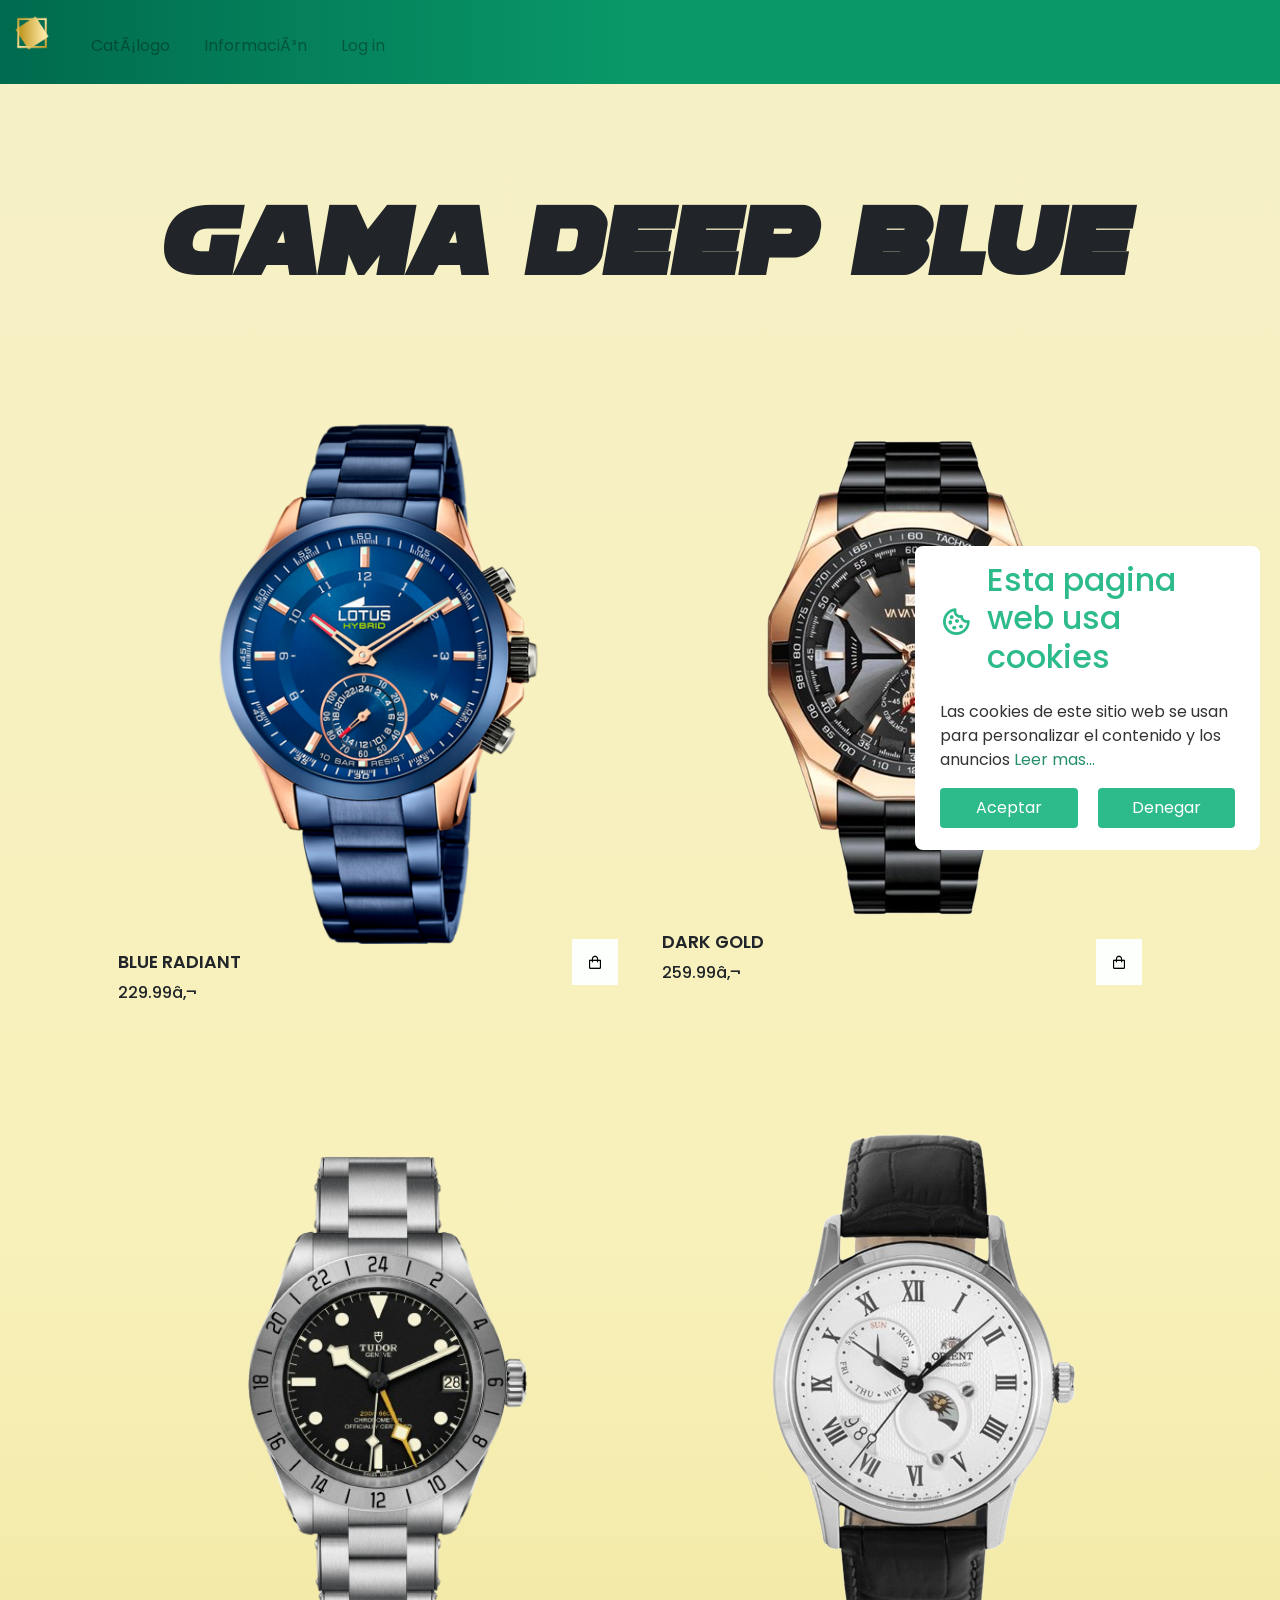
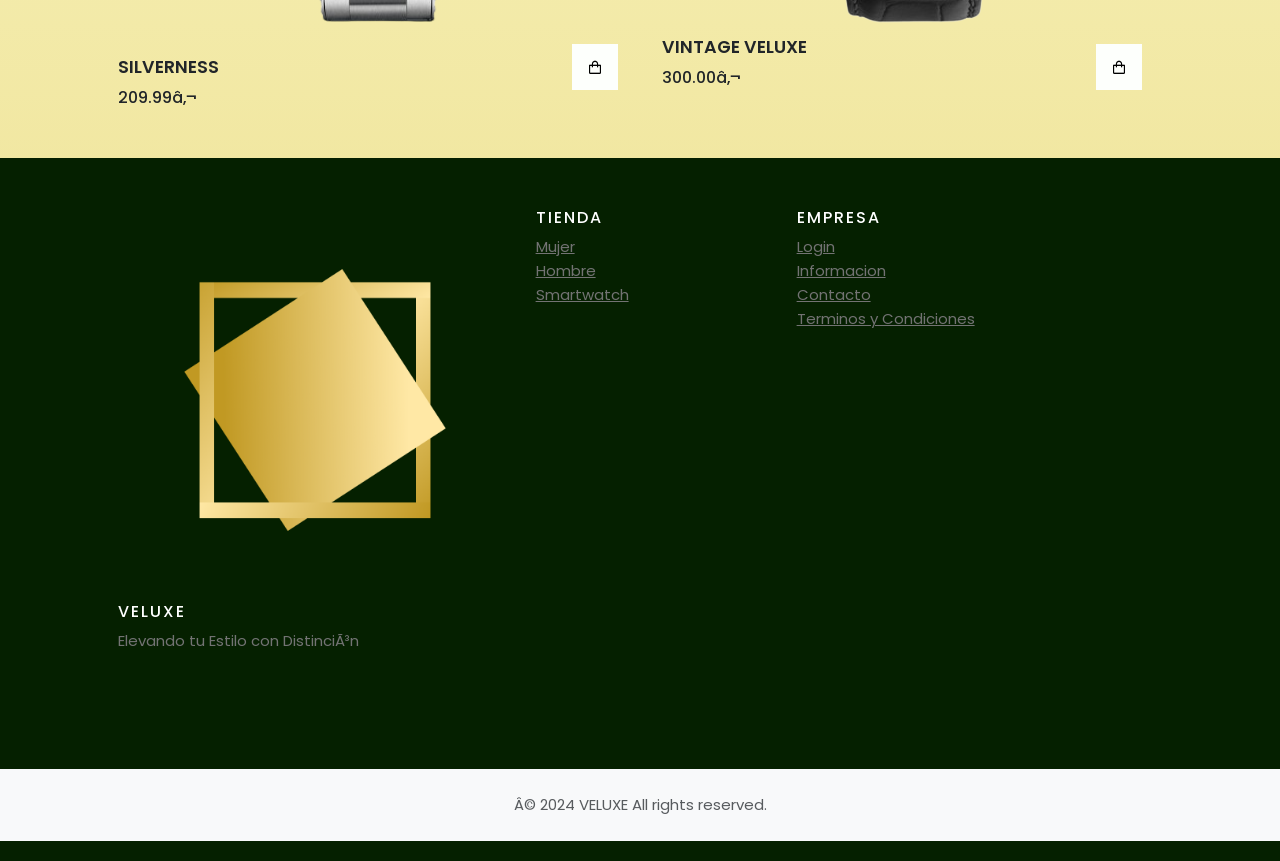
<file: index.html>
<html>
  <head>
    <meta name="viewport" content="width=device-width, initial-scale=1">
    <link rel="stylesheet" href="https://cdnjs.cloudflare.com/ajax/libs/font-awesome/4.7.0/css/font-awesome.min.css">
    <link href="https://cdn.jsdelivr.net/npm/bootstrap@5.3.2/dist/css/bootstrap.min.css" rel="stylesheet" integrity="sha384-T3c6CoIi6uLrA9TneNEoa7RxnatzjcDSCmG1MXxSR1GAsXEV/Dwwykc2MPK8M2HN" crossorigin="anonymous">
    <link href="./style/veluxe-hombres.css" rel="stylesheet">
    <title>Veluxe | Gama deep blue</title>
    <link rel="shortcut icon" href="./images/Veluxe logo(1).png">
    <link href='https://unpkg.com/boxicons@2.1.2/css/boxicons.min.css' rel='stylesheet'>
    <script src="script.js" defer></script>
  </head>
  <body>
    <!--INICIO NAV BAR-->
    <nav>
      <ul class="navbar">
        <li><a class="link" href="./register.html"><img id="image1" class="image1" src="./images/Veluxe logo(1).png"></a></li>
        <li>
          <a class="link" href="#catalogo">Catálogo <i class="fa fa-caret-down"></i></a>
          <ul class="submenu">
            <li class="dropdown-item"><a class="item" href="./02veluxe-mujer.html">Mujer</a>
              <ul class="subitemmenu">
                <li class="droprigth-item">
                  <div class="catalogo-submenu-mujer">
                    <div class="descripción-mujer">
                      <h1 class="titulo-submenu-mujer">Gama rose gold</h1>
                      <hr/>
                      <p class="rose">¡Bienvenido al mundo de la elegancia y el lujo con nuestra impresionante colección <br/>de relojes de lujo Rose Gold!<br/> Experimenta la fusión perfecta entre la opulencia y la sofisticación con estos exquisitos relojes<br/> que no solo te dicen la hora, sino que también son una declaración de estilo y estatus.</p>
                    </div>
                    <a class="subitem" href="#hola"><img id="image1" class="catalogo-img-mujer" src="./images/relojmujer.png"></a>
                  </div>
                </li>
              </ul>
            </li>
            <li class="dropdown-item"><a class="item" href="./index.html">Hombre</a>
              <ul class="subitemmenu">
                <li class="droprigth-item">
                  <div class="catalogo-submenu-hombre">
                    <div class="descripción-hombre">
                      <h1 class="titulo-submenu-hombre">Gama Deep Blue</h1>
                      <hr/>
                      <p class="rose">¡Te invitamos a sumergirte en el fascinante universo de la distinción y el refinamiento<br/> con nuestra extraordinaria colección de relojes Deep Blue! <br/>Experimenta la sinfonía perfecta entre la elegancia y la innovación con estos relojes<br/> excepcionales que no solo marcan el tiempo, sino que también son una declaración de estilo y estatus.</p>
                    </div>
                    <a class="subitem" href="#hola"><img id="image1" class="catalogo-img-hombre" src="./images/Relojes.png"></a>
                  </div>
                </li>
              </ul>
            </li>
            <li class="dropdown-item"><a class="item" href="./03veluxe-sw.html">Smartwatch</a>
              <ul class="subitemmenu">
                <li class="droprigth-item">
                  <div class="catalogo-submenu-smart">
                    <div class="descripción-smart">
                      <h1 class="titulo-submenu-smart">Gama Smart Day</h1>
                      <hr/>
                      <p class="rose">¡Embárcate en la experiencia innovadora de la conectividad diaria con nuestra asombrosa<br/> colección Smart Day.<br/> Descubre la fusión perfecta entre estilo y funcionalidad con estos excepcionales relojes <br/> que no solo te mantienen conectado, sino que también reflejan tu estilo activo y dinámico.</p>                      </p>
                    </div>
                    <a class="subitem" href="#hola"><img id="image1" class="catalogo-img-hombre" src="./images/pngwing.com (1).png"></a>
                  </div>
                </li>
              </ul>
            </li>
          </ul>
        </li> 
        <li>
          <a class="link" href="#informacion">Información <i class="fa fa-caret-down"></i></a>
          <ul class="submenu">
            <li class="dropdown-item"><a class="item" href="./contact.html" target="_blank">Contacto</a>
              <ul class="subitemmenu">
                <li class="droprigth-item">
                  <div class="catalogo-submenu-contacto">
                    <div class="descripción-contacto">
                      <h1 class="titulo-submenu-contacto">Datos de la empresa</h1>
                      <hr/>
                      <p class="rose">Veluxe<br/>veluxe.info@gmail.com<br/>934.668.741<br/>C/ Pere Sala, 10, Viladecans</p>
                    </div>
                    <a class="subitem" href="#hola"><img id="image1" class="catalogo-img-contacto" src="./images/Veluxe logo(1).png"></a>
                  </div>
                </li>
              </ul>
            </li>
            <li class="dropdown-item"><a class="item" href="./info.html" target="_blank">Sobre nosotros</a>
              <ul class="subitemmenu">
                <li class="droprigth-item">
                  <div class="catalogo-submenu-nosotros">
                    <div class="descripción-nosotros">
                      <h1 class="titulo-submenu-nosotros">Conócenos</h1>
                      <hr/>
                      <p class="rose">Conóce nuestra empresa<br/>Conóce nuestras motivaciones<br/>Conóce nuestra ubicación<br/>Conóce nuestro equipo</p>
                    </div>
                    <a class="subitem" href="#hola"><img id="image1" class="catalogo-img-nosotros" src="./images/users.png"></a>
                  </div>
                </li>
              </ul>
            </li>
          </ul>
        </li>
        <li><a class="link" href="./login.html">Log in</a></li>
      </ul>
    </nav>
    <!--FIN NAV BAR-->
    <div class="wrapper show">
      <header>
          <i class="bx bx-cookie"></i>
          <h2>Esta pagina web usa cookies</h2>
      </header>

      <div class="data">
          <p>Las cookies de este sitio web se usan para personalizar el contenido y los anuncios <a href="./terminos.html">Leer mas...</a></p>
      </div>

      <div class="buttons">
          <button class="button">Aceptar</button>
          <button class="button">Denegar</button>
      </div>
  </div>


    <!--CUERPO-->
    <i href="bx bx-shopping-bag" id="cart-icon"></i>
    <section class="shop container">
        <h2 class="section-title">Gama Deep Blue</h2>
        <div class="shop-content">
            <div class="product-box">
              <a href="./compra.html">
                <img src="./images/hm-producto1.png" alt="" class="product-img">
              </a>
                <h2 class="product-title">Blue Radiant</h2>
                <span class="product-price">229.99€</span>
                <i class="bx bx-shopping-bag add-cart"></i>
            </div>
                <div class="product-box">
                  <a href="./compra.html">
                    <img src="./images/hm-producto2.png" alt="" class="product-img">

                  </a>
                    <h2 class="product-title">Dark Gold</h2>
                    <span class="product-price">259.99€</span>
                    <i class="bx bx-shopping-bag add-cart"></i>
                </div>
                    <div class="product-box">
                      <a href="./compra.html">
                        <img src="./images/hm-producto3.png" alt="" class="product-img">

                      </a>
                        <h2 class="product-title">Silverness</h2>
                        <span class="product-price">209.99€</span>
                        <i class="bx bx-shopping-bag add-cart"></i>
                    </div>
                        <div class="product-box">
                          <a href="./compra.html">
                            <img src="./images/hm-producto4.png" alt="" class="product-img">

                          </a>
                            <h2 class="product-title">Vintage Veluxe</h2>
                            <span class="product-price">300.00€</span>
                            <i class="bx bx-shopping-bag add-cart"></i>
                        </div>
        </div>
        </div>
    </section>



    <!--SCRIPT DEL CARRITO DE COMPRAS-->
    <div id="cart"></div>
    <script src="./javascript/CARRITO.js"></script>
    <!--FOOTER-->
    <footer class="site-footer">
      <div class="container">
        <div class="row">
          <div class="col-sm-12 col-md-6">
            <img src="./images/Veluxe logo(1).png" width="180">
            <h6>VELUXE</h6>
            <p class="text-justify">Elevando tu Estilo con Distinción</p>
          </div>
        <div class="col-xs-6 col-md-3">
          <h6>Tienda</h6>
          <ul class="footer-links">
            <li><a href="./02veluxe-mujer.html">Mujer</a></li>
            <li><a href="./01veluxe-hombres.html">Hombre</a></li>
            <li><a href="./03veluxe-sw.html">Smartwatch</a></li>
          </ul>
        </div>
        <div class="col-xs-6 col-md-3">
          <h6>Empresa</h6>
          <ul class="footer-links">
            <li><a href="./login.html">Login</a></li>
            <li><a href="./info.html">Informacion</a></li>
            <li><a href="./contact.html">Contacto</a></li>
            <li><a href="./terminos.html">Terminos y Condiciones</a></li>
          </ul>
        </div>
      </div>
      </div>
      <div class="bg-light py-3">
        <div class="container text-center">
          <p class="text-muted mb-0 py-2">© 2024 VELUXE All rights reserved.</p>
        </div>

      </div>
    </footer>  
  </body>
</html>
</file>
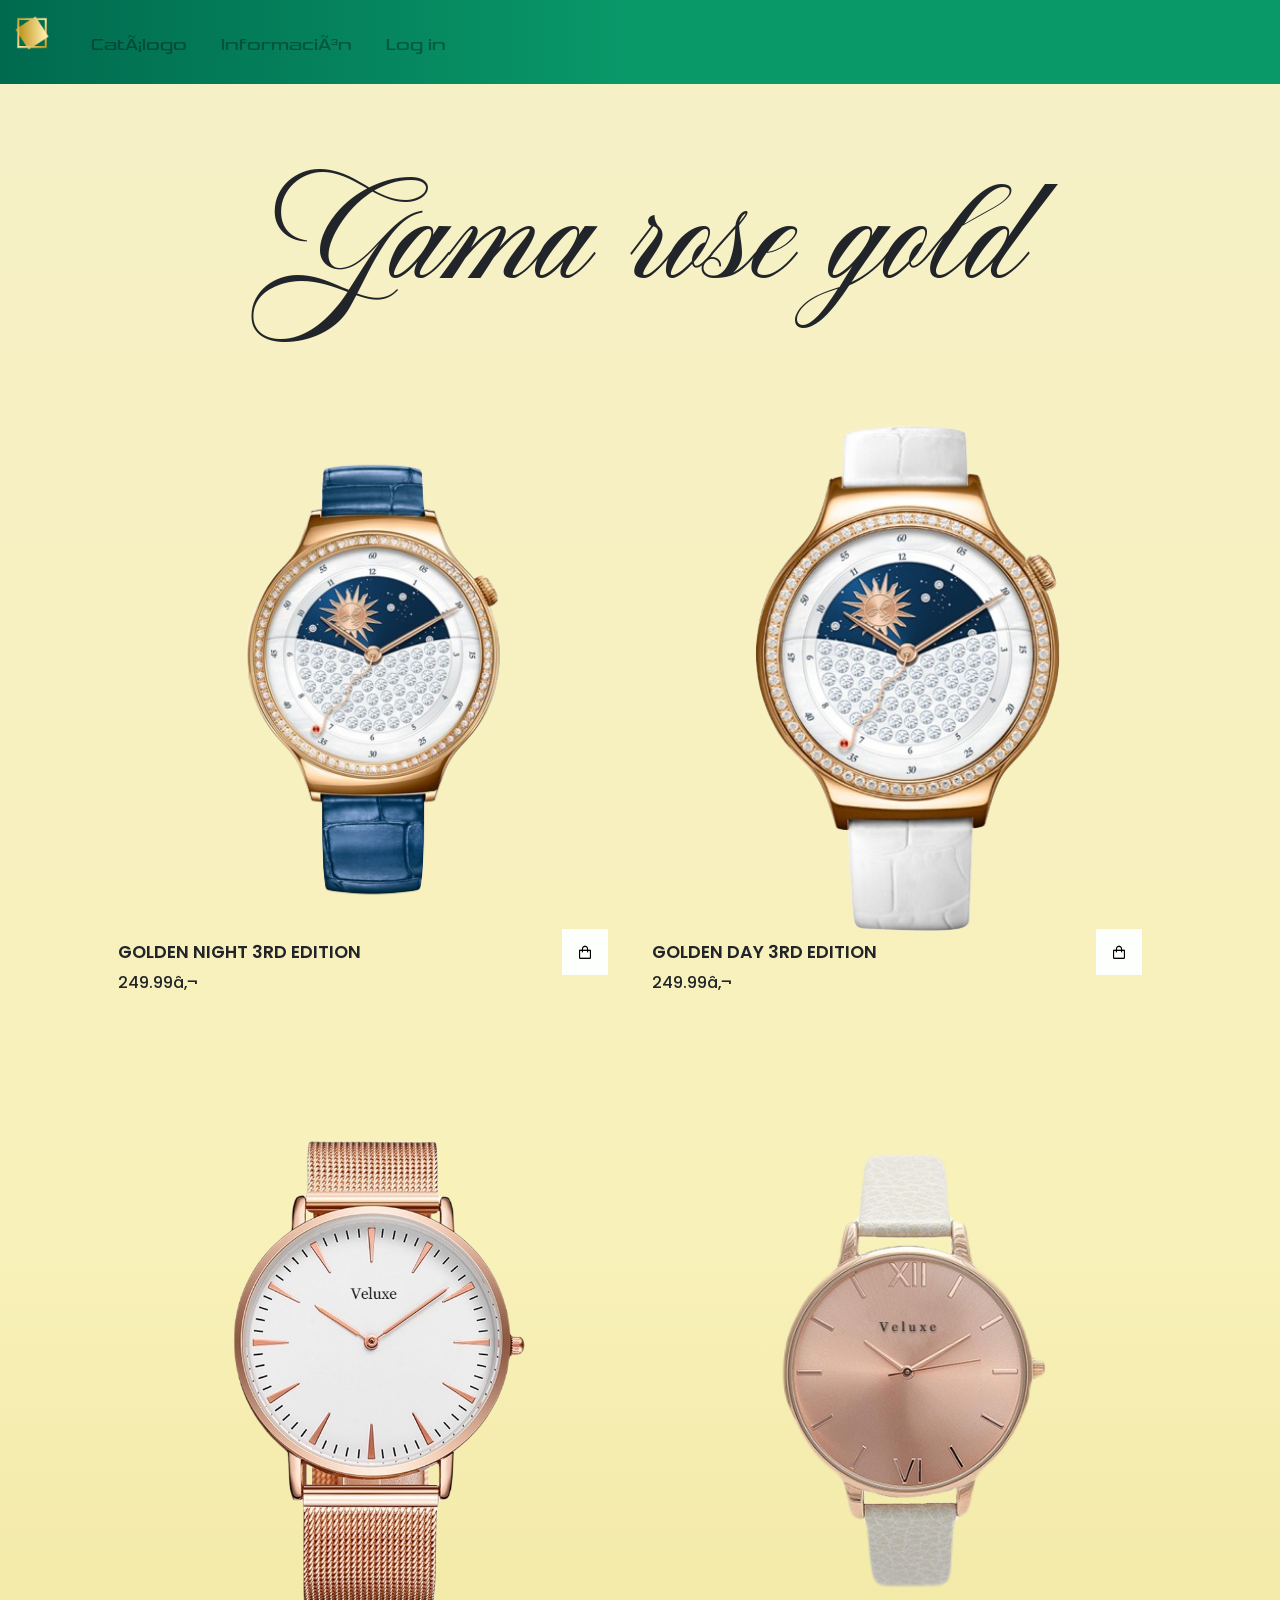
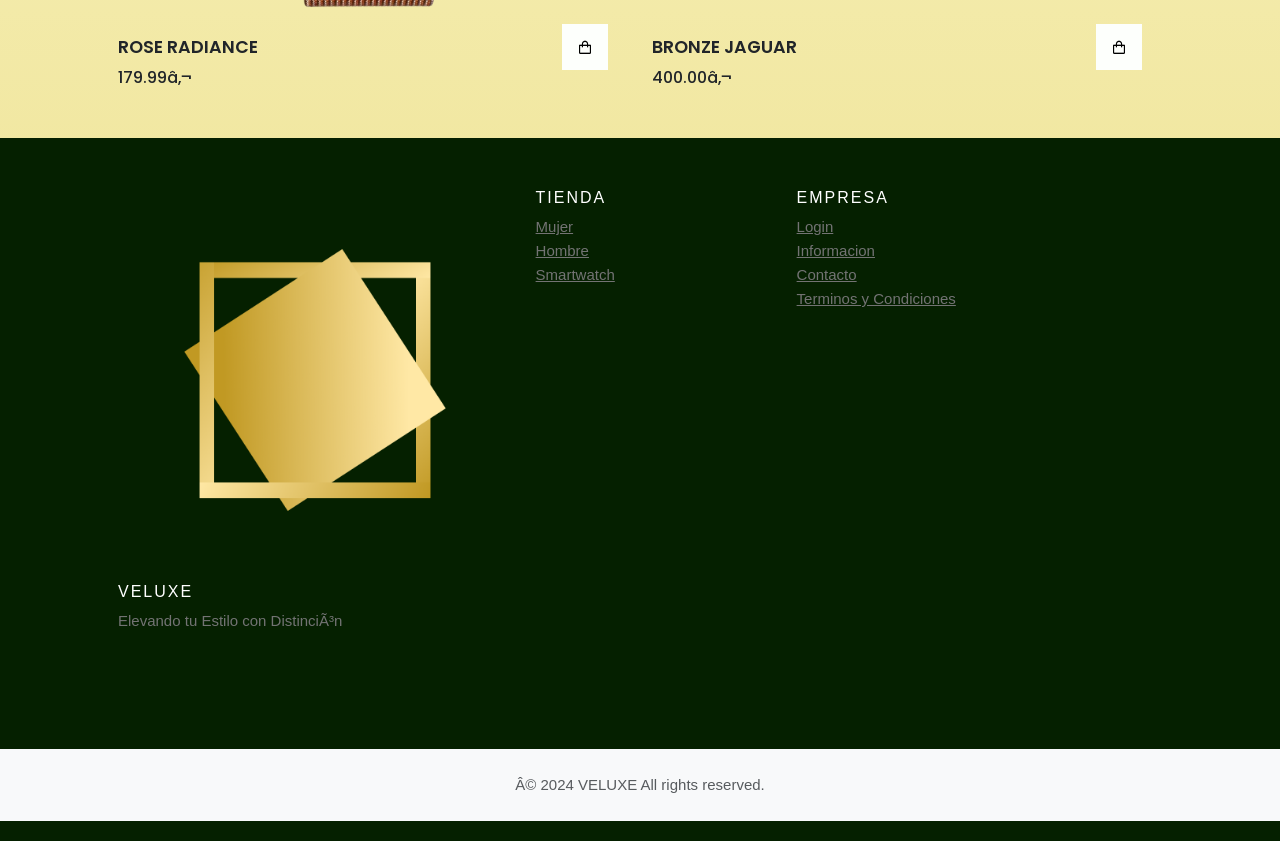
<file: 02veluxe-mujer.html>
<html>
  <head>
    <meta name="viewport" content="width=device-width, initial-scale=1">
    <link rel="stylesheet" href="https://cdnjs.cloudflare.com/ajax/libs/font-awesome/4.7.0/css/font-awesome.min.css">
    <link href="https://cdn.jsdelivr.net/npm/bootstrap@5.3.2/dist/css/bootstrap.min.css" rel="stylesheet" integrity="sha384-T3c6CoIi6uLrA9TneNEoa7RxnatzjcDSCmG1MXxSR1GAsXEV/Dwwykc2MPK8M2HN" crossorigin="anonymous">
    <link href="./style/veluxe-mujer.css" rel="stylesheet">
    <title>Veluxe | Gama rose gold</title>
    <link rel="shortcut icon" href="./images/Veluxe logo(1).png">
    <link href='https://unpkg.com/boxicons@2.1.2/css/boxicons.min.css' rel='stylesheet'>
  </head>
  <body>
    <!--INICIO NAV BAR-->
    <nav>
      <ul class="navbar">
        <li><a class="link" href="./register.html"><img id="image1" class="image1" src="./images/Veluxe logo(1).png"></a></li>
        <li>
          <a class="link" href="#catalogo">Catálogo <i class="fa fa-caret-down"></i></a>
          <ul class="submenu">
            <li class="dropdown-item"><a class="item" href="./02veluxe-mujer.html">Mujer</a>
              <ul class="subitemmenu">
                <li class="droprigth-item">
                  <div class="catalogo-submenu-mujer">
                    <div class="descripción-mujer">
                      <h1 class="titulo-submenu-mujer">Gama rose gold</h1>
                      <hr/>
                      <p class="rose">¡Bienvenido al mundo de la elegancia y el lujo con nuestra impresionante colección <br/>de relojes de lujo Rose Gold!<br/> Experimenta la fusión perfecta entre la opulencia y la sofisticación con estos exquisitos relojes<br/> que no solo te dicen la hora, sino que también son una declaración de estilo y estatus.</p>
                    </div>
                    <a class="subitem" href="#hola"><img id="image1" class="catalogo-img-mujer" src="./images/relojmujer.png"></a>
                  </div>
                </li>
              </ul>
            </li>
            <li class="dropdown-item"><a class="item" href="./index.html">Hombre</a>
              <ul class="subitemmenu">
                <li class="droprigth-item">
                  <div class="catalogo-submenu-hombre">
                    <div class="descripción-hombre">
                      <h1 class="titulo-submenu-hombre">Gama Deep Blue</h1>
                      <hr/>
                      <p class="rose">¡Te invitamos a sumergirte en el fascinante universo de la distinción y el refinamiento<br/> con nuestra extraordinaria colección de relojes Deep Blue! <br/>Experimenta la sinfonía perfecta entre la elegancia y la innovación con estos relojes<br/> excepcionales que no solo marcan el tiempo, sino que también son una declaración de estilo y estatus.</p>
                    </div>
                    <a class="subitem" href="#hola"><img id="image1" class="catalogo-img-hombre" src="./images/Relojes.png"></a>
                  </div>
                </li>
              </ul>
            </li>
            <li class="dropdown-item"><a class="item" href="./03veluxe-sw.html">Smartwatch</a>
              <ul class="subitemmenu">
                <li class="droprigth-item">
                  <div class="catalogo-submenu-smart">
                    <div class="descripción-smart">
                      <h1 class="titulo-submenu-smart">Gama Smart Day</h1>
                      <hr/>
                      <p class="rose">¡Embárcate en la experiencia innovadora de la conectividad diaria con nuestra asombrosa<br/> colección Smart Day.<br/> Descubre la fusión perfecta entre estilo y funcionalidad con estos excepcionales relojes <br/> que no solo te mantienen conectado, sino que también reflejan tu estilo activo y dinámico.</p>                      </p>
                    </div>
                    <a class="subitem" href="#hola"><img id="image1" class="catalogo-img-hombre" src="./images/pngwing.com (1).png"></a>
                  </div>
                </li>
              </ul>
            </li>
          </ul>
        </li> 
        <li>
          <a class="link" href="#informacion">Información <i class="fa fa-caret-down"></i></a>
          <ul class="submenu">
            <li class="dropdown-item"><a class="item" href="./contact.html" target="_blank">Contacto</a>
              <ul class="subitemmenu">
                <li class="droprigth-item">
                  <div class="catalogo-submenu-contacto">
                    <div class="descripción-contacto">
                      <h1 class="titulo-submenu-contacto">Datos de la empresa</h1>
                      <hr/>
                      <p class="rose">Veluxe<br/>veluxe.info@gmail.com<br/>934.668.741<br/>C/ Pere Sala, 10, Viladecans</p>
                    </div>
                    <a class="subitem" href="#hola"><img id="image1" class="catalogo-img-contacto" src="./images/Veluxe logo(1).png"></a>
                  </div>
                </li>
              </ul>
            </li>
            <li class="dropdown-item"><a class="item" href="./info.html" target="_blank">Sobre nosotros</a>
              <ul class="subitemmenu">
                <li class="droprigth-item">
                  <div class="catalogo-submenu-nosotros">
                    <div class="descripción-nosotros">
                      <h1 class="titulo-submenu-nosotros">Conócenos</h1>
                      <hr/>
                      <p class="rose">Conóce nuestra empresa<br/>Conóce nuestras motivaciones<br/>Conóce nuestra ubicación<br/>Conóce nuestro equipo</p>
                    </div>
                    <a class="subitem" href="#hola"><img id="image1" class="catalogo-img-nosotros" src="./images/users.png"></a>
                  </div>
                </li>
              </ul>
            </li>
          </ul>
        </li>
        <li><a class="link" href="./login.html">Log in</a></li>
      </ul>
    </nav>
    <!--FIN NAV BAR-->


    <!--CUERPO-->
    <i href="bx bx-shopping-bag" id="cart-icon"></i>
    <section class="shop container">
        <h2 class="section-title">Gama rose gold</h2>
        <div class="shop-content">
            <div class="product-box">
                <a href="./compra.html">
                  <img src="./images/mj-producto1.png" alt="" class="product-img">
                </a>
                <h2 class="product-title">Golden Night 3rd Edition</h2>
                <span class="product-price">249.99€</span>
                <i class="bx bx-shopping-bag add-cart"></i>
            </div>
                <div class="product-box">
                  <a href="./compra.html">
                    <img src="./images/mj-producto2.png" alt="" class="product-img">
                  </a>
                    <h2 class="product-title">Golden Day 3rd Edition</h2>
                    <span class="product-price">249.99€</span>
                    <i class="bx bx-shopping-bag add-cart"></i>
                </div>
                    <div class="product-box">
                      <a href="./compra.html">
                        <img src="./images/mj-producto3.png" alt="" class="product-img">
                      </a>
                        <h2 class="product-title">Rose Radiance</h2>
                        <span class="product-price">179.99€</span>
                        <i class="bx bx-shopping-bag add-cart"></i>
                    </div>
                        <div class="product-box">
                          <a href="./compra.html">
                            <img src="./images/mj-producto4.png" alt="" class="product-img">
                          </a>
                            <h2 class="product-title">Bronze Jaguar</h2>
                            <span class="product-price">400.00€</span>
                            <i class="bx bx-shopping-bag add-cart"></i>
                        </div>
        </div>
        </div>
    </section>



    <!--SCRIPT DEL CARRITO DE COMPRAS-->
    <div id="cart"></div>
    <script src="./javascript/CARRITO.js"></script>
    <!--FOOTER-->
    <footer class="site-footer">
      <div class="container">
        <div class="row">
          <div class="col-sm-12 col-md-6">
            <img src="./images/Veluxe logo(1).png" width="180">
            <h6>VELUXE</h6>
            <p class="text-justify">Elevando tu Estilo con Distinción</p>
          </div>
        <div class="col-xs-6 col-md-3">
          <h6>Tienda</h6>
          <ul class="footer-links">
            <li><a href="./02veluxe-mujer.html">Mujer</a></li>
            <li><a href="./01veluxe-hombres.html">Hombre</a></li>
            <li><a href="./03veluxe-sw.html">Smartwatch</a></li>
          </ul>
        </div>
        <div class="col-xs-6 col-md-3">
          <h6>Empresa</h6>
          <ul class="footer-links">
            <li><a href="./login.html">Login</a></li>
            <li><a href="./info.html">Informacion</a></li>
            <li><a href="./contact.html">Contacto</a></li>
            <li><a href="./terminos.html">Terminos y Condiciones</a></li>
          </ul>
        </div>
      </div>
      </div>
      <div class="bg-light py-3">
        <div class="container text-center">
          <p class="text-muted mb-0 py-2">© 2024 VELUXE All rights reserved.</p>
        </div>

      </div>
    </footer>  
  </body>
</html>
</file>
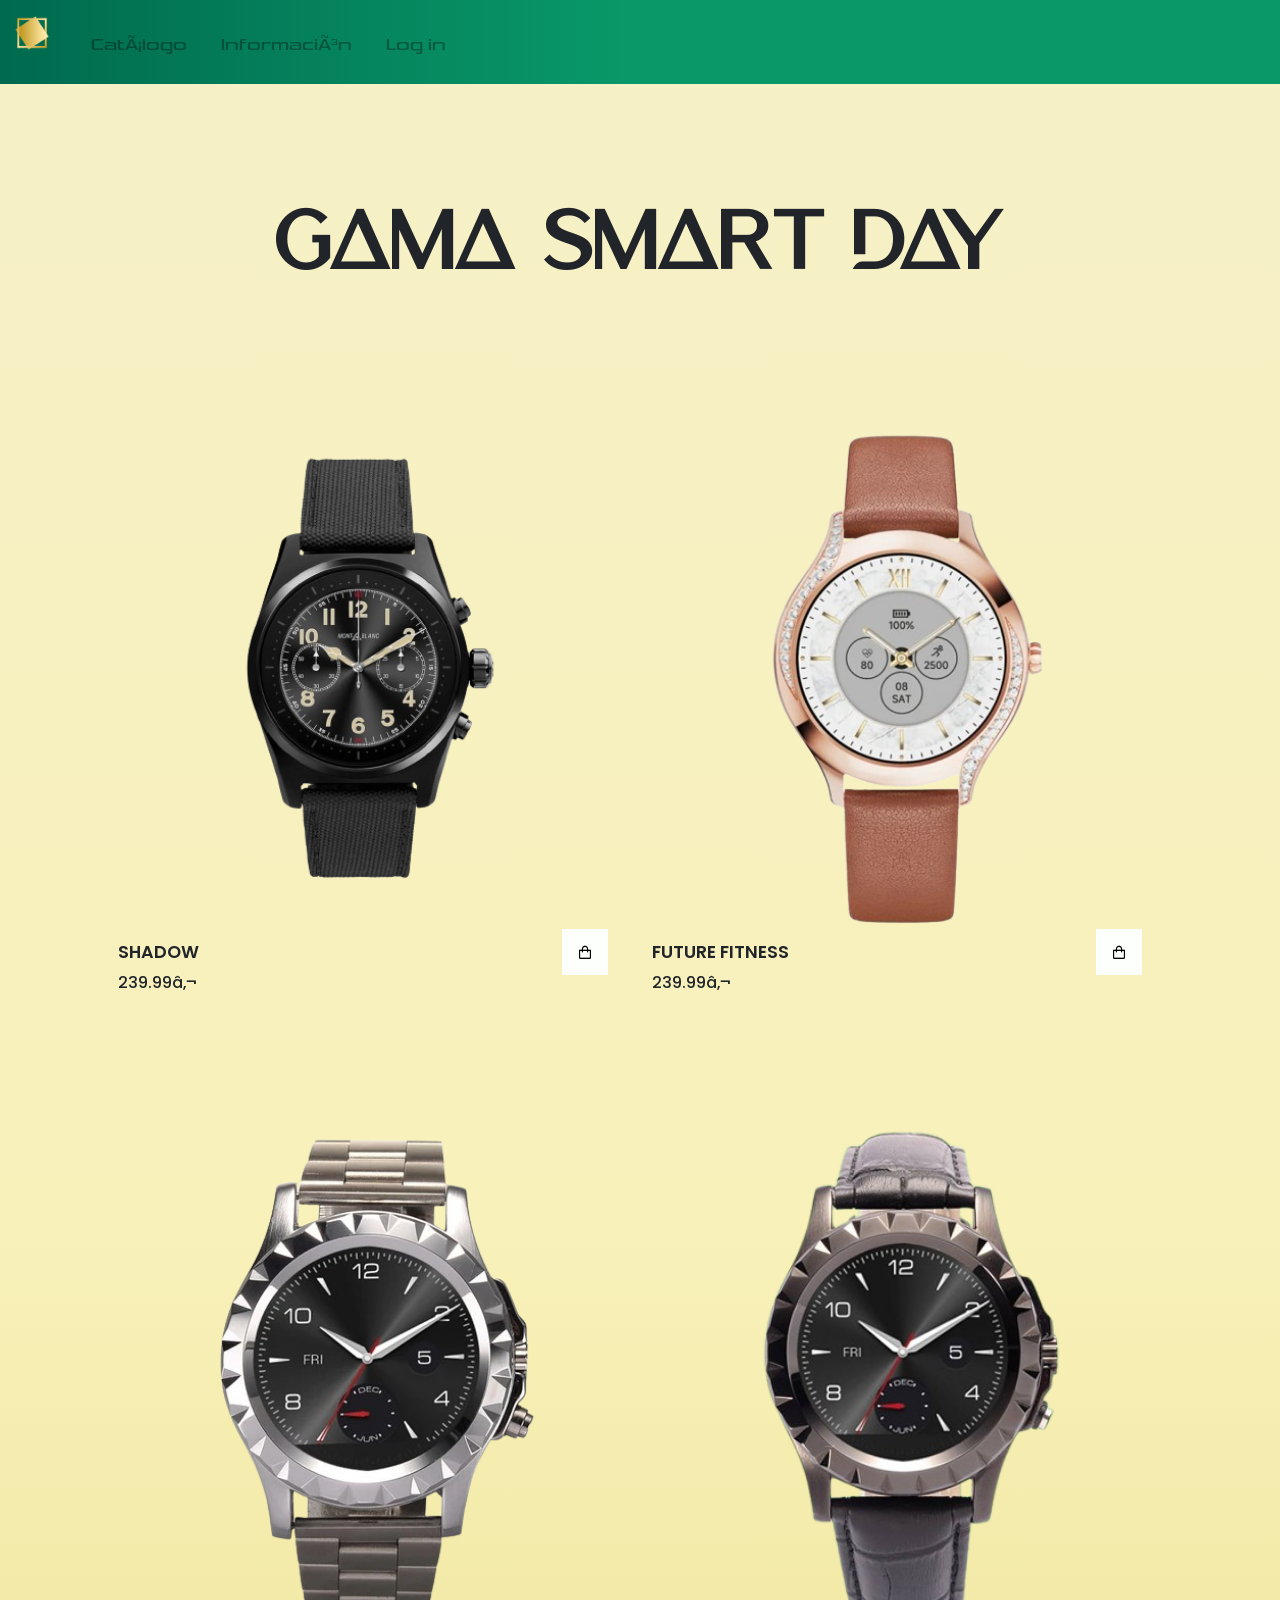
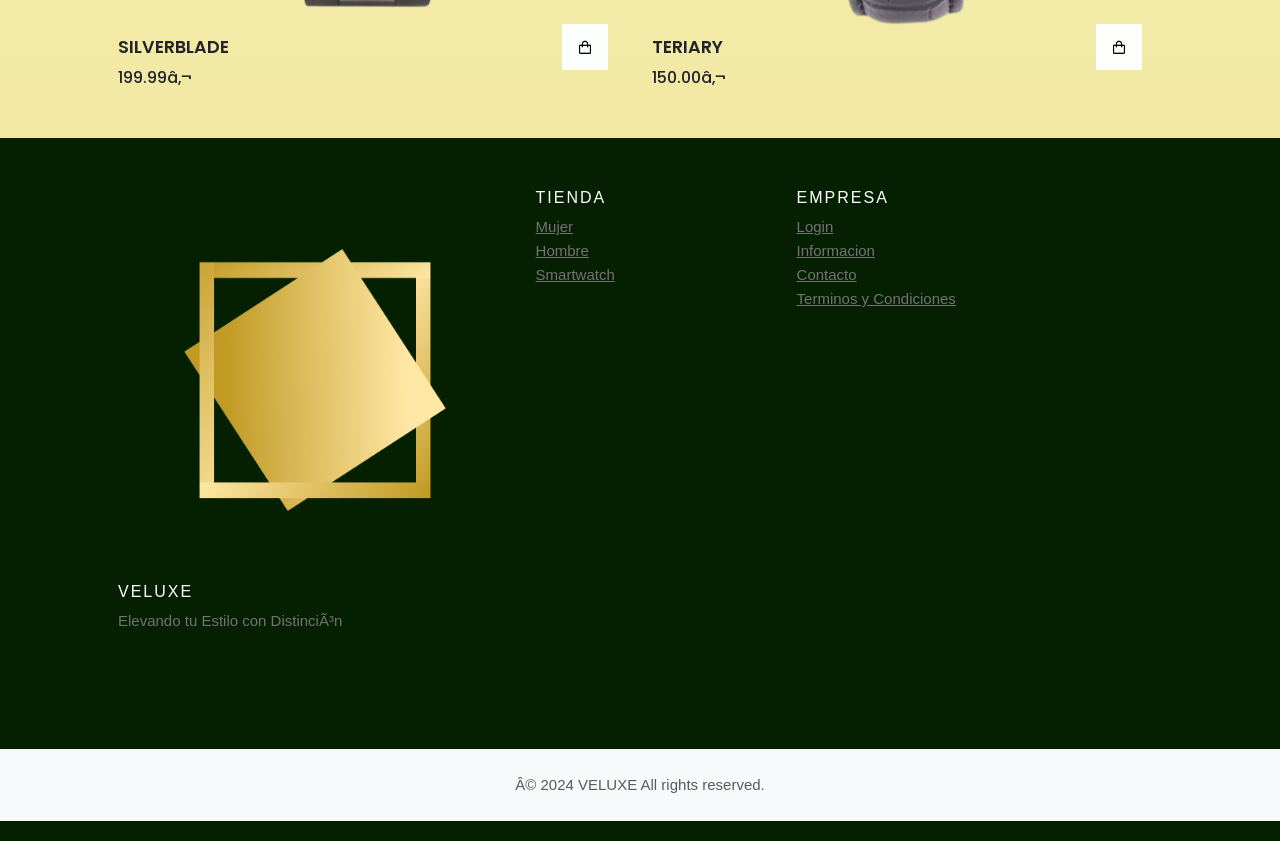
<file: 03veluxe-sw.html>
<html>
  <head>
    <meta name="viewport" content="width=device-width, initial-scale=1">
    <link rel="stylesheet" href="https://cdnjs.cloudflare.com/ajax/libs/font-awesome/4.7.0/css/font-awesome.min.css">
    <link href="https://cdn.jsdelivr.net/npm/bootstrap@5.3.2/dist/css/bootstrap.min.css" rel="stylesheet" integrity="sha384-T3c6CoIi6uLrA9TneNEoa7RxnatzjcDSCmG1MXxSR1GAsXEV/Dwwykc2MPK8M2HN" crossorigin="anonymous">
    <link href="./style/veluxe-sw.css" rel="stylesheet">
    <title>Veluxe | Gama smart day</title>
    <link rel="shortcut icon" href="./images/Veluxe logo(1).png">
    <link href='https://unpkg.com/boxicons@2.1.2/css/boxicons.min.css' rel='stylesheet'>
  </head>
  <body>
    <!--INICIO NAV BAR-->
    <nav>
      <ul class="navbar">
        <li><a class="link" href="./register.html"><img id="image1" class="image1" src="./images/Veluxe logo(1).png"></a></li>
        <li>
          <a class="link" href="#catalogo">Catálogo <i class="fa fa-caret-down"></i></a>
          <ul class="submenu">
            <li class="dropdown-item"><a class="item" href="./02veluxe-mujer.html">Mujer</a>
              <ul class="subitemmenu">
                <li class="droprigth-item">
                  <div class="catalogo-submenu-mujer">
                    <div class="descripción-mujer">
                      <h1 class="titulo-submenu-mujer">Gama rose gold</h1>
                      <hr/>
                      <p class="rose">¡Bienvenido al mundo de la elegancia y el lujo con nuestra impresionante colección <br/>de relojes de lujo Rose Gold!<br/> Experimenta la fusión perfecta entre la opulencia y la sofisticación con estos exquisitos relojes<br/> que no solo te dicen la hora, sino que también son una declaración de estilo y estatus.</p>
                    </div>
                    <a class="subitem" href="#hola"><img id="image1" class="catalogo-img-mujer" src="./images/relojmujer.png"></a>
                  </div>
                </li>
              </ul>
            </li>
            <li class="dropdown-item"><a class="item" href="./index.html">Hombre</a>
              <ul class="subitemmenu">
                <li class="droprigth-item">
                  <div class="catalogo-submenu-hombre">
                    <div class="descripción-hombre">
                      <h1 class="titulo-submenu-hombre">Gama Deep Blue</h1>
                      <hr/>
                      <p class="rose">¡Te invitamos a sumergirte en el fascinante universo de la distinción y el refinamiento<br/> con nuestra extraordinaria colección de relojes Deep Blue! <br/>Experimenta la sinfonía perfecta entre la elegancia y la innovación con estos relojes<br/> excepcionales que no solo marcan el tiempo, sino que también son una declaración de estilo y estatus.</p>
                    </div>
                    <a class="subitem" href="#hola"><img id="image1" class="catalogo-img-hombre" src="./images/Relojes.png"></a>
                  </div>
                </li>
              </ul>
            </li>
            <li class="dropdown-item"><a class="item" href="./03veluxe-sw.html">Smartwatch</a>
              <ul class="subitemmenu">
                <li class="droprigth-item">
                  <div class="catalogo-submenu-smart">
                    <div class="descripción-smart">
                      <h1 class="titulo-submenu-smart">Gama Smart Day</h1>
                      <hr/>
                      <p class="rose">¡Embárcate en la experiencia innovadora de la conectividad diaria con nuestra asombrosa<br/> colección Smart Day.<br/> Descubre la fusión perfecta entre estilo y funcionalidad con estos excepcionales relojes <br/> que no solo te mantienen conectado, sino que también reflejan tu estilo activo y dinámico.</p>                      </p>
                    </div>
                    <a class="subitem" href="#hola"><img id="image1" class="catalogo-img-hombre" src="./images/pngwing.com (1).png"></a>
                  </div>
                </li>
              </ul>
            </li>
          </ul>
        </li> 
        <li>
          <a class="link" href="#informacion">Información <i class="fa fa-caret-down"></i></a>
          <ul class="submenu">
            <li class="dropdown-item"><a class="item" href="./contact.html" target="_blank">Contacto</a>
              <ul class="subitemmenu">
                <li class="droprigth-item">
                  <div class="catalogo-submenu-contacto">
                    <div class="descripción-contacto">
                      <h1 class="titulo-submenu-contacto">Datos de la empresa</h1>
                      <hr/>
                      <p class="rose">Veluxe<br/>veluxe.info@gmail.com<br/>934.668.741<br/>C/ Pere Sala, 10, Viladecans</p>
                    </div>
                    <a class="subitem" href="#hola"><img id="image1" class="catalogo-img-contacto" src="./images/Veluxe logo(1).png"></a>
                  </div>
                </li>
              </ul>
            </li>
            <li class="dropdown-item"><a class="item" href="./info.html" target="_blank">Sobre nosotros</a>
              <ul class="subitemmenu">
                <li class="droprigth-item">
                  <div class="catalogo-submenu-nosotros">
                    <div class="descripción-nosotros">
                      <h1 class="titulo-submenu-nosotros">Conócenos</h1>
                      <hr/>
                      <p class="rose">Conóce nuestra empresa<br/>Conóce nuestras motivaciones<br/>Conóce nuestra ubicación<br/>Conóce nuestro equipo</p>
                    </div>
                    <a class="subitem" href="#hola"><img id="image1" class="catalogo-img-nosotros" src="./images/users.png"></a>
                  </div>
                </li>
              </ul>
            </li>
          </ul>
        </li>
        <li><a class="link" href="./login.html">Log in</a></li>
      </ul>
    </nav>
    <!--FIN NAV BAR-->


    <!--CUERPO-->
    <i href="bx bx-shopping-bag" id="cart-icon"></i>
    <section class="shop container">
        <h2 class="section-title">Gama Smart Day</h2>
        <div class="shop-content">
            <div class="product-box">
              <a href="./compra.html">
                <img src="./images/sw-producto1.png" alt="" class="product-img">

              </a>
                <h2 class="product-title">Shadow</h2>
                <span class="product-price">239.99€</span>
                <i class="bx bx-shopping-bag add-cart"></i>
            </div>
                <div class="product-box">
                  <a href="./compra.html">
                    <img src="./images/sw-producto2.png" alt="" class="product-img">

                  </a>
                    <h2 class="product-title">Future Fitness</h2>
                    <span class="product-price">239.99€</span>
                    <i class="bx bx-shopping-bag add-cart"></i>
                </div>
                    <div class="product-box">
                      <a href="./compra.html">
                        <img src="./images/sw-producto3.png" alt="" class="product-img">

                      </a>
                        <h2 class="product-title">Silverblade</h2>
                        <span class="product-price">199.99€</span>
                        <i class="bx bx-shopping-bag add-cart"></i>
                    </div>
                        <div class="product-box">
                          <a href="./compra.html">
                            <img src="./images/sw-producto4.png" alt="" class="product-img">

                          </a>
                            <h2 class="product-title">Teriary</h2>
                            <span class="product-price">150.00€</span>
                            <i class="bx bx-shopping-bag add-cart"></i>
                        </div>
        </div>
        </div>
    </section>



    <!--SCRIPT DEL CARRITO DE COMPRAS-->
    <div id="cart"></div>
    <script src="./javascript/CARRITO.js"></script>
    <!--FOOTER-->
    <footer class="site-footer">
      <div class="container">
        <div class="row">
          <div class="col-sm-12 col-md-6">
            <img src="./images/Veluxe logo(1).png" width="180">
            <h6>VELUXE</h6>
            <p class="text-justify">Elevando tu Estilo con Distinción</p>
          </div>
        <div class="col-xs-6 col-md-3">
          <h6>Tienda</h6>
          <ul class="footer-links">
            <li><a href="./02veluxe-mujer.html">Mujer</a></li>
            <li><a href="./01veluxe-hombres.html">Hombre</a></li>
            <li><a href="./03veluxe-sw.html">Smartwatch</a></li>
          </ul>
        </div>
        <div class="col-xs-6 col-md-3">
          <h6>Empresa</h6>
          <ul class="footer-links">
            <li><a href="./login.html">Login</a></li>
            <li><a href="./info.html">Informacion</a></li>
            <li><a href="./contact.html">Contacto</a></li>
            <li><a href="./terminos.html">Terminos y Condiciones</a></li>
          </ul>
        </div>
      </div>
      </div>
      <div class="bg-light py-3">
        <div class="container text-center">
          <p class="text-muted mb-0 py-2">© 2024 VELUXE All rights reserved.</p>
        </div>

      </div>
    </footer>  
  </body>
</html>
</file>
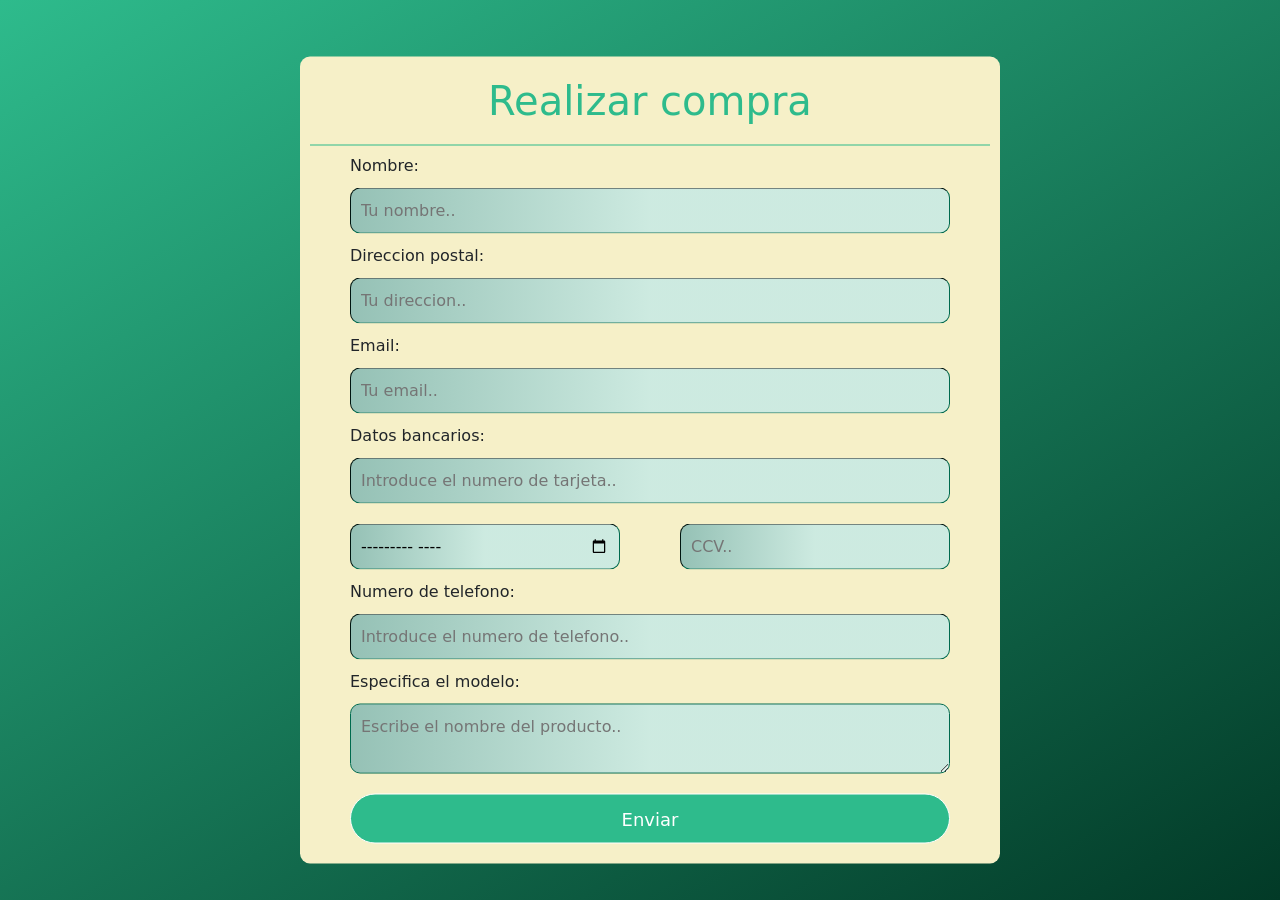
<file: compra.html>
<html class="moveable">
    <head>
        <meta charset="utf-8">
        <title>Veluxe | Compra</title>
        <link rel="shortcut icon" href="./images/Veluxe logo(1).png">
        <link href="https://cdn.jsdelivr.net/npm/bootstrap@5.3.2/dist/css/bootstrap.min.css" rel="stylesheet" integrity="sha384-T3c6CoIi6uLrA9TneNEoa7RxnatzjcDSCmG1MXxSR1GAsXEV/Dwwykc2MPK8M2HN" crossorigin="anonymous">
        <link href="./style/veluxe-compra.css" rel="stylesheet">
    </head>
    <body>
        <div class="formulario">
            <h1>Realizar compra</h1>
            <form method="post" action="enviar.php" >
                <div class="columna2">
                    <label for="nombre">Nombre:</label>
                </div>
                <input type="text" name="nombre" id="nombre"  placeholder="Tu nombre.." required>
                <div class="columna2">
                  <label for="nombre">Direccion postal:</label>
                </div>
                <input type="text" id="direccion" name="nombre" placeholder="Tu direccion.." required>
                <div class="columna2">
                    <label for="email">Email:</label>
                </div>
                <input type="text" id="email" name="email" placeholder="Tu email.." required>
                <div class="columna2">
                    <label for="nombre">Datos bancarios:</label>
                </div>
                <input type="number" id="nombre" name="nombre" placeholder="Introduce el numero de tarjeta.." maxlength="16" placeholder="xxxx xxxx xxxx xxxx" required>
                <input type="month"  id="fecha" name="nombre" placeholder="Fecha.." required>
                <input type="password" class="secreto" id="nombre" name="nombre" placeholder="CCV.." maxlength="3" required>
                <div class="columna2">
                    <label for="nombre">Numero de telefono:</label>
                </div>
                <input type="number" id="nombre" name="nombre" placeholder="Introduce el numero de telefono.." maxlength="9" required>

                <div class="columna2">
                    <label for="mensaje">Especifica el modelo:</label>
                </div>
                <textarea id="mensaje" name="mensaje" placeholder="Escribe el nombre del producto.." required></textarea>
                <input type="submit" value="Enviar">
            </form>
        </div>
    </body>
</html>
</file>
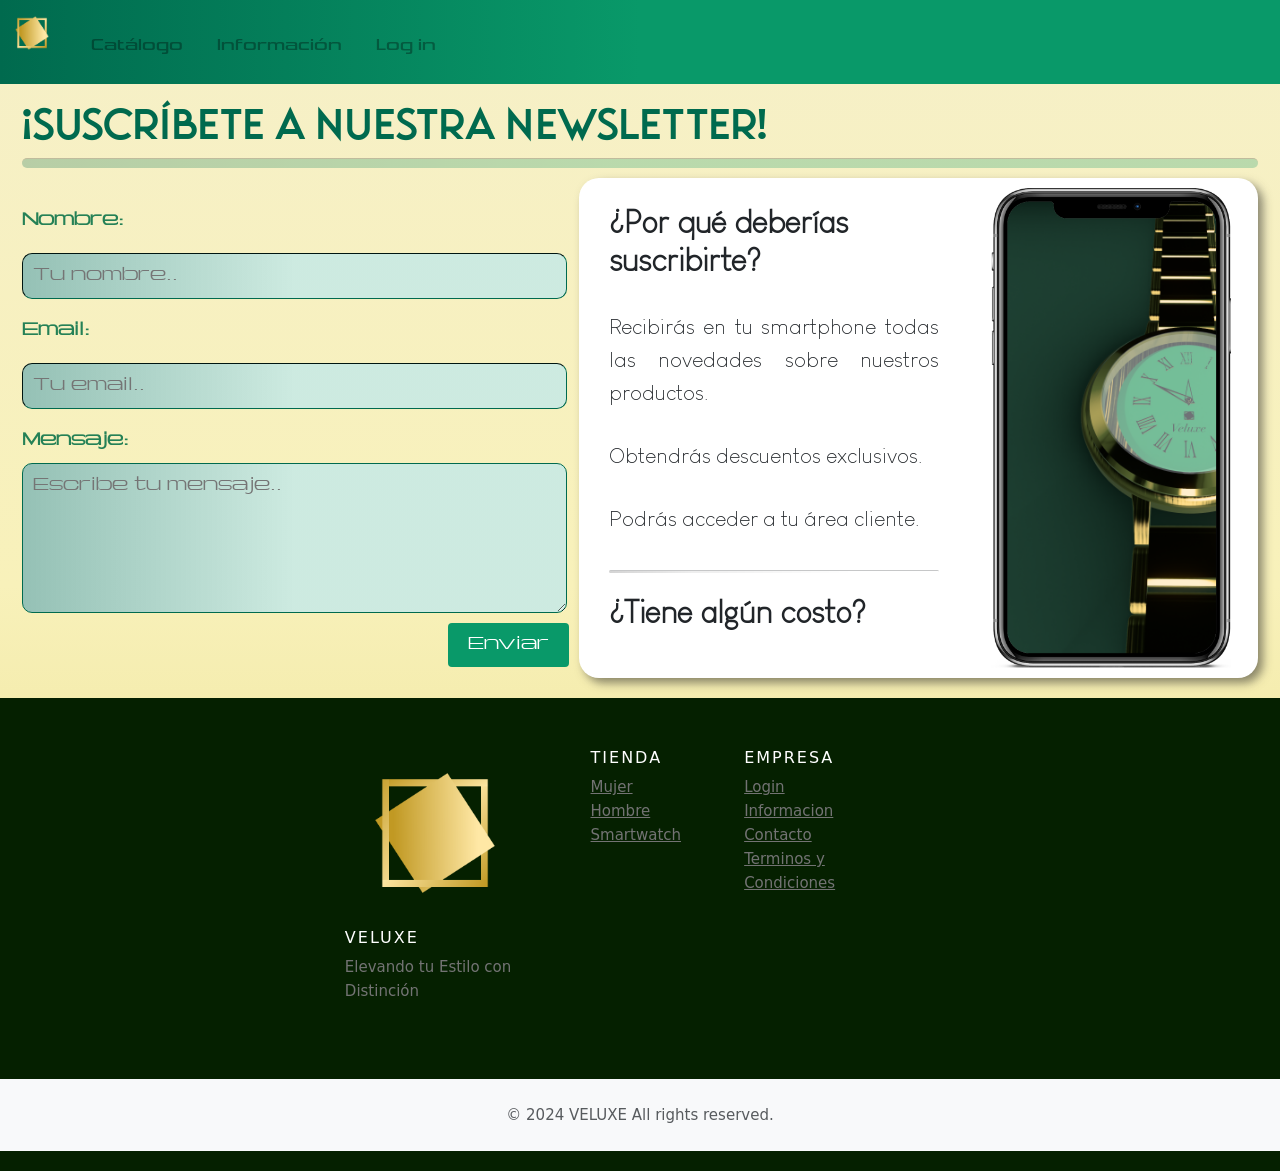
<file: contact.html>
<html class="moveable">
    <head>
        <meta charset="utf-8">
        <title>Veluxe | Contacto</title>
        <link rel="shortcut icon" href="./images/Veluxe logo(1).png">
        <link href="https://cdn.jsdelivr.net/npm/bootstrap@5.3.2/dist/css/bootstrap.min.css" rel="stylesheet" integrity="sha384-T3c6CoIi6uLrA9TneNEoa7RxnatzjcDSCmG1MXxSR1GAsXEV/Dwwykc2MPK8M2HN" crossorigin="anonymous">
        <link href="./style/veluxe-contact.css" rel="stylesheet">
        
    </head>
    <body>
        <!--INICIO NAV BAR-->
    <nav>
        <ul class="navbar">
          <li><a class="link" href="./register.html"><img id="image1" class="image1" src="./images/Veluxe logo(1).png"></a></li>
          <li>
            <a class="link" href="#catalogo">Catálogo <i class="fa fa-caret-down"></i></a>
            <ul class="submenu">
              <li class="dropdown-item"><a class="item" href="./02veluxe-mujer.html">Mujer</a>
                <ul class="subitemmenu">
                  <li class="droprigth-item">
                    <div class="catalogo-submenu-mujer">
                      <div class="descripción-mujer">
                        <h1 class="titulo-submenu-mujer">Gama rose gold</h1>
                        <hr/>
                        <p class="rose">¡Bienvenido al mundo de la elegancia y el lujo con nuestra impresionante colección <br/>de relojes de lujo Rose Gold!<br/> Experimenta la fusión perfecta entre la opulencia y la sofisticación con estos exquisitos relojes<br/> que no solo te dicen la hora, sino que también son una declaración de estilo y estatus.</p>
                      </div>
                      <a class="subitem" href="#hola"><img id="image1" class="catalogo-img-mujer" src="./images/relojmujer.png"></a>
                    </div>
                  </li>
                </ul>
              </li>
              <li class="dropdown-item"><a class="item" href="./index.html">Hombre</a>
                <ul class="subitemmenu">
                  <li class="droprigth-item">
                    <div class="catalogo-submenu-hombre">
                      <div class="descripción-hombre">
                        <h1 class="titulo-submenu-hombre">Gama Deep Blue</h1>
                        <hr/>
                        <p class="rose">¡Te invitamos a sumergirte en el fascinante universo de la distinción y el refinamiento<br/> con nuestra extraordinaria colección de relojes Deep Blue! <br/>Experimenta la sinfonía perfecta entre la elegancia y la innovación con estos relojes<br/> excepcionales que no solo marcan el tiempo, sino que también son una declaración de estilo y estatus.</p>
                      </div>
                      <a class="subitem" href="#hola"><img id="image1" class="catalogo-img-hombre" src="./images/Relojes.png"></a>
                    </div>
                  </li>
                </ul>
              </li>
              <li class="dropdown-item"><a class="item" href="./03veluxe-sw.html">Smartwatch</a>
                <ul class="subitemmenu">
                  <li class="droprigth-item">
                    <div class="catalogo-submenu-smart">
                      <div class="descripción-smart">
                        <h1 class="titulo-submenu-smart">Gama Smart Day</h1>
                        <hr/>
                        <p class="rose">¡Embárcate en la experiencia innovadora de la conectividad diaria con nuestra asombrosa<br/> colección Smart Day.<br/> Descubre la fusión perfecta entre estilo y funcionalidad con estos excepcionales relojes <br/> que no solo te mantienen conectado, sino que también reflejan tu estilo activo y dinámico.</p>                      </p>
                      </div>
                      <a class="subitem" href="#hola"><img id="image1" class="catalogo-img-hombre" src="./images/pngwing.com (1).png"></a>
                    </div>
                  </li>
                </ul>
              </li>
            </ul>
          </li> 
          <li>
            <a class="link" href="#informacion">Información <i class="fa fa-caret-down"></i></a>
            <ul class="submenu">
              <li class="dropdown-item"><a class="item" href="./contact.html">Contacto</a>
                <ul class="subitemmenu">
                  <li class="droprigth-item">
                    <div class="catalogo-submenu-contacto">
                      <div class="descripción-contacto">
                        <h1 class="titulo-submenu-contacto">Datos de la empresa</h1>
                        <hr/>
                        <p class="rose">Veluxe<br/>veluxe.info@gmail.com<br/>934.668.741<br/>C/ Pere Sala, 10, Viladecans</p>
                      </div>
                      <a class="subitem" href="#hola"><img id="image1" class="catalogo-img-contacto" src="./images/Veluxe logo(1).png"></a>
                    </div>
                  </li>
                </ul>
              </li>
              <li class="dropdown-item"><a class="item" href="./info.html" target="_blank">Sobre nosotros</a>
                <ul class="subitemmenu">
                  <li class="droprigth-item">
                    <div class="catalogo-submenu-nosotros">
                      <div class="descripción-nosotros">
                        <h1 class="titulo-submenu-nosotros">Conócenos</h1>
                        <hr/>
                        <p class="rose">Conóce nuestra empresa<br/>Conóce nuestras motivaciones<br/>Conóce nuestra ubicación<br/>Conóce nuestro equipo</p>
                      </div>
                      <a class="subitem" href="#hola"><img id="image1" class="catalogo-img-nosotros" src="./images/users.png"></a>
                    </div>
                  </li>
                </ul>
              </li>
            </ul>
          </li>
          <li><a class="link" href="./login.html">Log in</a></li>
        </ul>
    </nav>
      <!--FIN NAV BAR-->
        <div class="container-fluid">   
            <h1>¡Suscríbete a nuestra newsletter!</h1>
            <hr class="newsletter-hr"/>
            <div class="elements">
                <form class="titulo" action="#" method="post"> <!--EL FORMULARIO NO ESTA CENTARDO CORRECTAMENTE NI ENVIA DATOS A LOS PROPIETARIOS DE LA PAGINA-->
                    <div class="columna2">
                        <label for="nombre">Nombre:</label>
                    </div>
                    <input type="text" id="nombre" name="nombre" placeholder="Tu nombre.." required>
                    <div class="columna2">
                        <label for="email">Email:</label>
                    </div>
                    <input type="text" id="email" name="email" placeholder="Tu email.." required>
                    <div class="columna2">
                        <label for="mensaje">Mensaje:</label>
                    </div>
                    <textarea id="mensaje" name="mensaje" placeholder="Escribe tu mensaje.." required></textarea>
                    <input type="submit" value="Enviar">
                </form>
                <div class="text">
                    <ul class="razones">
                        <h2>¿Por qué deberías suscribirte?</h2>
                        <li class="frase">Recibirás en tu smartphone todas las novedades sobre nuestros productos.</li>
                        <li class="frase">Obtendrás descuentos exclusivos.</li>
                        <li class="frase">Podrás acceder a tu área cliente.</li>
                        <hr class="space"/>
                        <h2>¿Tiene algún costo?</h2>
                        <li class="frase">¡No! Es un servicio completamente gratuito.</li>
                        <li class="frase">Recibirás mensualmente cupones para canjear en nuestra página web y obtener sorprendentes regalos para tus artículos Veluxe.</li>
                        <li class="frase">Ganarás puntos de cliente cada vez que un amigo o familiar se una a nuestra newsletter de tu parte.</li>
                        <hr class="space"/>
                        <h2>¿Para que sirven los puntos y cupones? </h2>
                        <li class="frase">Los puntos son canjeables por articulos visuales para tus smartwatches Veluxe. Podrás modificar los iconos de tu escritorio, tonos de llamada o de mensaje, incluso obtener temas completos.</li>
                        <li class="frase">Los cupones de descuento son canjeables por nuevos articulos Veluxe, o aplicables a los artículos visuales descritos en el punto anterior.</li>
                        <li class="frase">Es posible enviar estos puntos entre varias personas con el fin de ayudar a personas cercanas a cosneguir sus productos Veluxe a un precio rebajado.</li>
                    </ul>        
                    <div class="total">
                        <div class="background-iphone">
                        </div>
                        <div class="slider">
                            <ul>
                                <li>
                                    <img class="veluxe-1" src="./images/S1.PNG" alt="">
                                </li>
                                <li>
                                    <img class="veluxe-1" src="./images/S2.PNG" alt="">
                                </li>
                                <li>
                                    <img class="veluxe-1" src="./images/S3.PNG" alt="">
                                </li>
                                <li>
                                    <img class="veluxe-1" src="./images/S5.PNG" alt="">
                                </li>
                            </ul>
                        </div>
                    </div>
                </div>
            </div>
        </div>
        <footer class="site-footer">
            <div class="container">
                <div class="row">
                    <div class="col-sm-12 col-md-6">
                        <img src="./images/Veluxe logo(1).png" width="180">
                        <h6>VELUXE</h6>
                        <p class="text-justify">Elevando tu Estilo con Distinción</p>
                    </div>
                    <div class="col-xs-6 col-md-3">
                        <h6>Tienda</h6>
                        <ul class="footer-links">
                            <li><a href="./02veluxe-mujer.html">Mujer</a></li>
                            <li><a href="./01veluxe-hombres.html">Hombre</a></li>
                            <li><a href="./03veluxe-sw.html">Smartwatch</a></li>
                        </ul>
                    </div>
                    <div class="col-xs-6 col-md-3">
                        <h6>Empresa</h6>
                        <ul class="footer-links">
                            <li><a href="./login.html">Login</a></li>
                            <li><a href="./info.html">Informacion</a></li>
                            <li><a href="./contact.html">Contacto</a></li>
                            <li><a href="./terminos.html">Terminos y Condiciones</a></li>
                        </ul>
                    </div>
                </div>
            </div>
            <div class="bg-light py-3">
                <div class="container text-center">
                    <p class="text-muted mb-0 py-2">© 2024 VELUXE All rights reserved.</p>
                </div>

            </div>
        </footer>    
    </body>
</html>
</file>
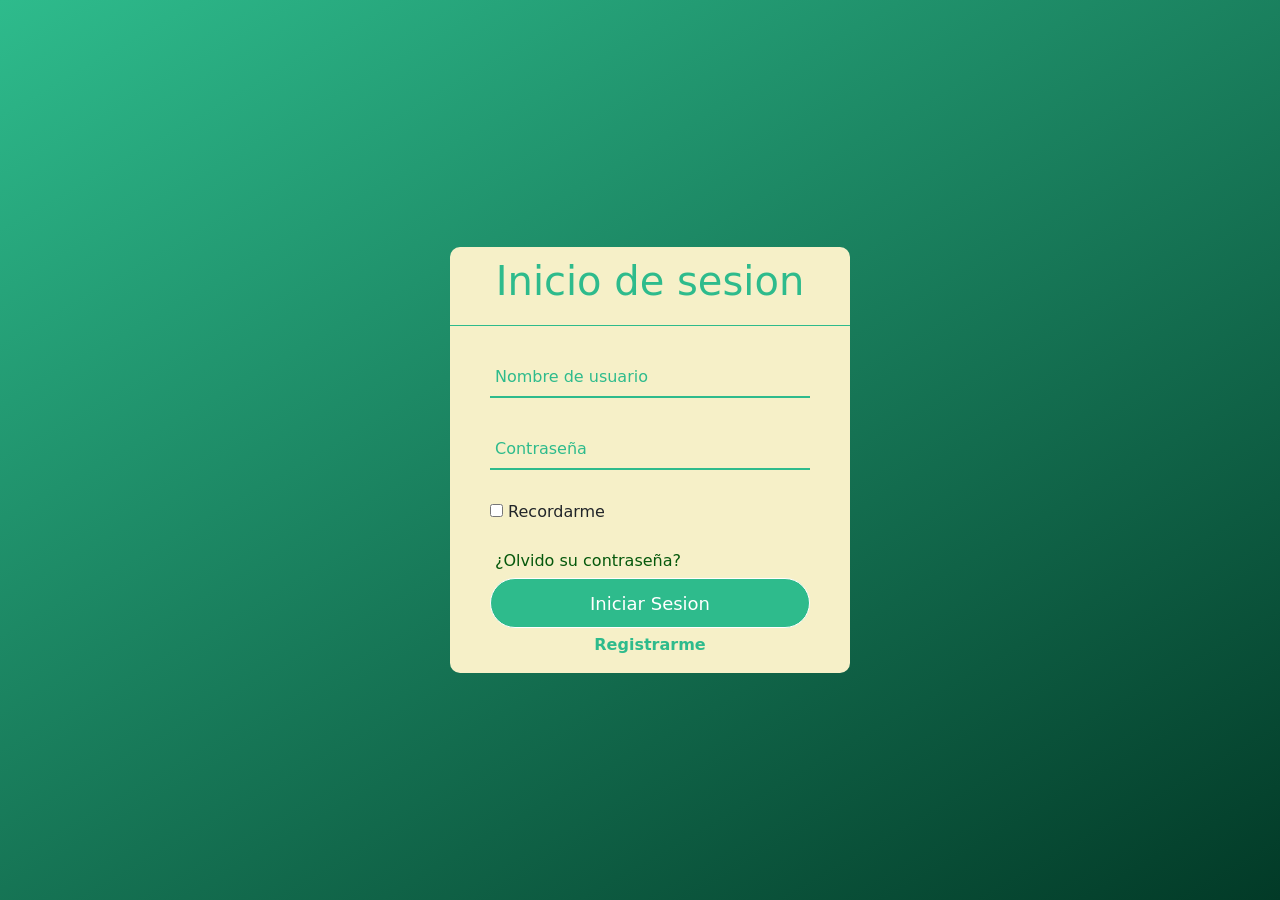
<file: login.html>
<html class="moveable">
    <head>
        <meta charset="utf-8">
        <title>Veluxe | Log in</title>
        <link rel="shortcut icon" href="./images/Veluxe logo(1).png">
        <link href="https://cdn.jsdelivr.net/npm/bootstrap@5.3.2/dist/css/bootstrap.min.css" rel="stylesheet" integrity="sha384-T3c6CoIi6uLrA9TneNEoa7RxnatzjcDSCmG1MXxSR1GAsXEV/Dwwykc2MPK8M2HN" crossorigin="anonymous">
        <link href="./style/veluxe-login.css" rel="stylesheet">
    </head>
    <body>
        <div class="formulario">
            <h1>Inicio de sesion</h1>
            <form method="post">
                <div class="username">
                    <input type="text" required>
                    <label>Nombre de usuario</label>
                </div>
                <div class="contrasena">
                    <input type="password" required>
                    <label>Contraseña</label>
                </div>
                <div class="terms-and-service">
                    <input type="checkbox" id="terms-and-service" required>
                    <label for="terms-and-service" class="termycon"><a>Recordarme</a></label>
                </div>
                <div class="recordar">¿Olvido su contraseña?</div>
                <input type="submit" value="Iniciar Sesion">
                <div class="registrarse">
                    <a href="./register.html"><b>Registrarme</b></a>
                </div>
            </form>
        </div>
    </body>
</html>
</file>
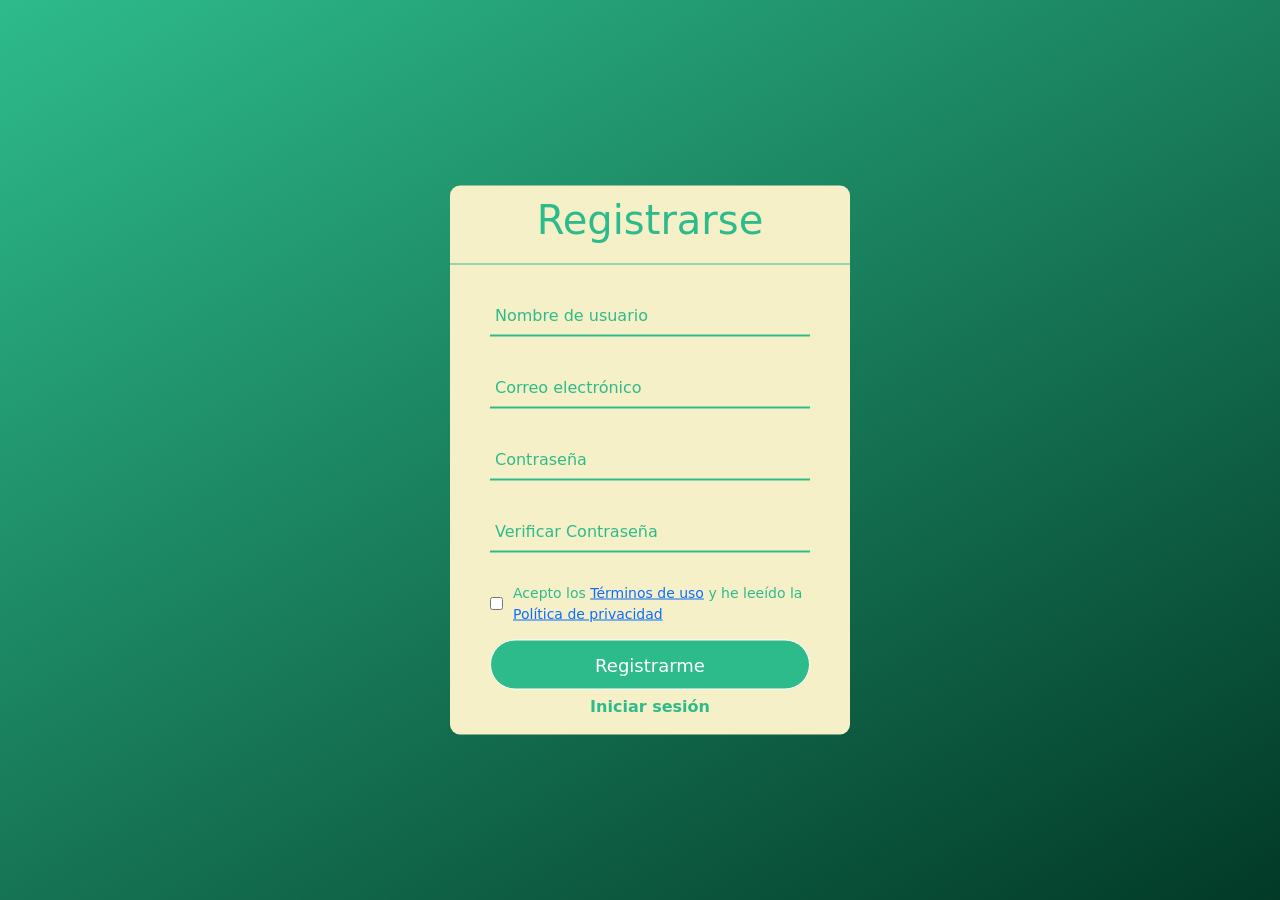
<file: register.html>
<html class="moveable">
    <head>
        <meta charset="utf-8">
        <title>Veluxe | Registro</title>
        <link rel="shortcut icon" href="./images/Veluxe logo(1).png">
        <link href="https://cdn.jsdelivr.net/npm/bootstrap@5.3.2/dist/css/bootstrap.min.css" rel="stylesheet" integrity="sha384-T3c6CoIi6uLrA9TneNEoa7RxnatzjcDSCmG1MXxSR1GAsXEV/Dwwykc2MPK8M2HN" crossorigin="anonymous">
        <link href="./style/veluxe-register.css" rel="stylesheet">
    </head>
    <body>
        <div class="formulario">
            <h1>Registrarse</h1>
            <form method="post">
                <div class="username">
                    <input type="text" required>
                    <label>Nombre de usuario</label>
                </div>
                <div class="username">
                    <input type="text" required>
                    <label>Correo electrónico</label>
                </div>
                <div class="contrasena">
                    <input type="password" required>
                    <label>Contraseña</label>
                </div>
                <div class="contrasena">
                    <input type="password" required>
                    <label>Verificar Contraseña</label>
                </div>
                <div class="terms-and-service">
                    <input type="checkbox" id="terms-and-service" required>
                    <label for="terms-and-service" class="termycon">Acepto los <a href="/terms-of-service">Términos de uso</a> y he leeído la <a href="/privacy-policy">Política de privacidad</a></label>
                </div>
                <input type="submit" value="Registrarme">
                <div class="registrarse">
                    <a href="./login.html"><b>Iniciar sesión</b></a>
                </div>
            </form>
        </div>
    </body>
</html>
</file>
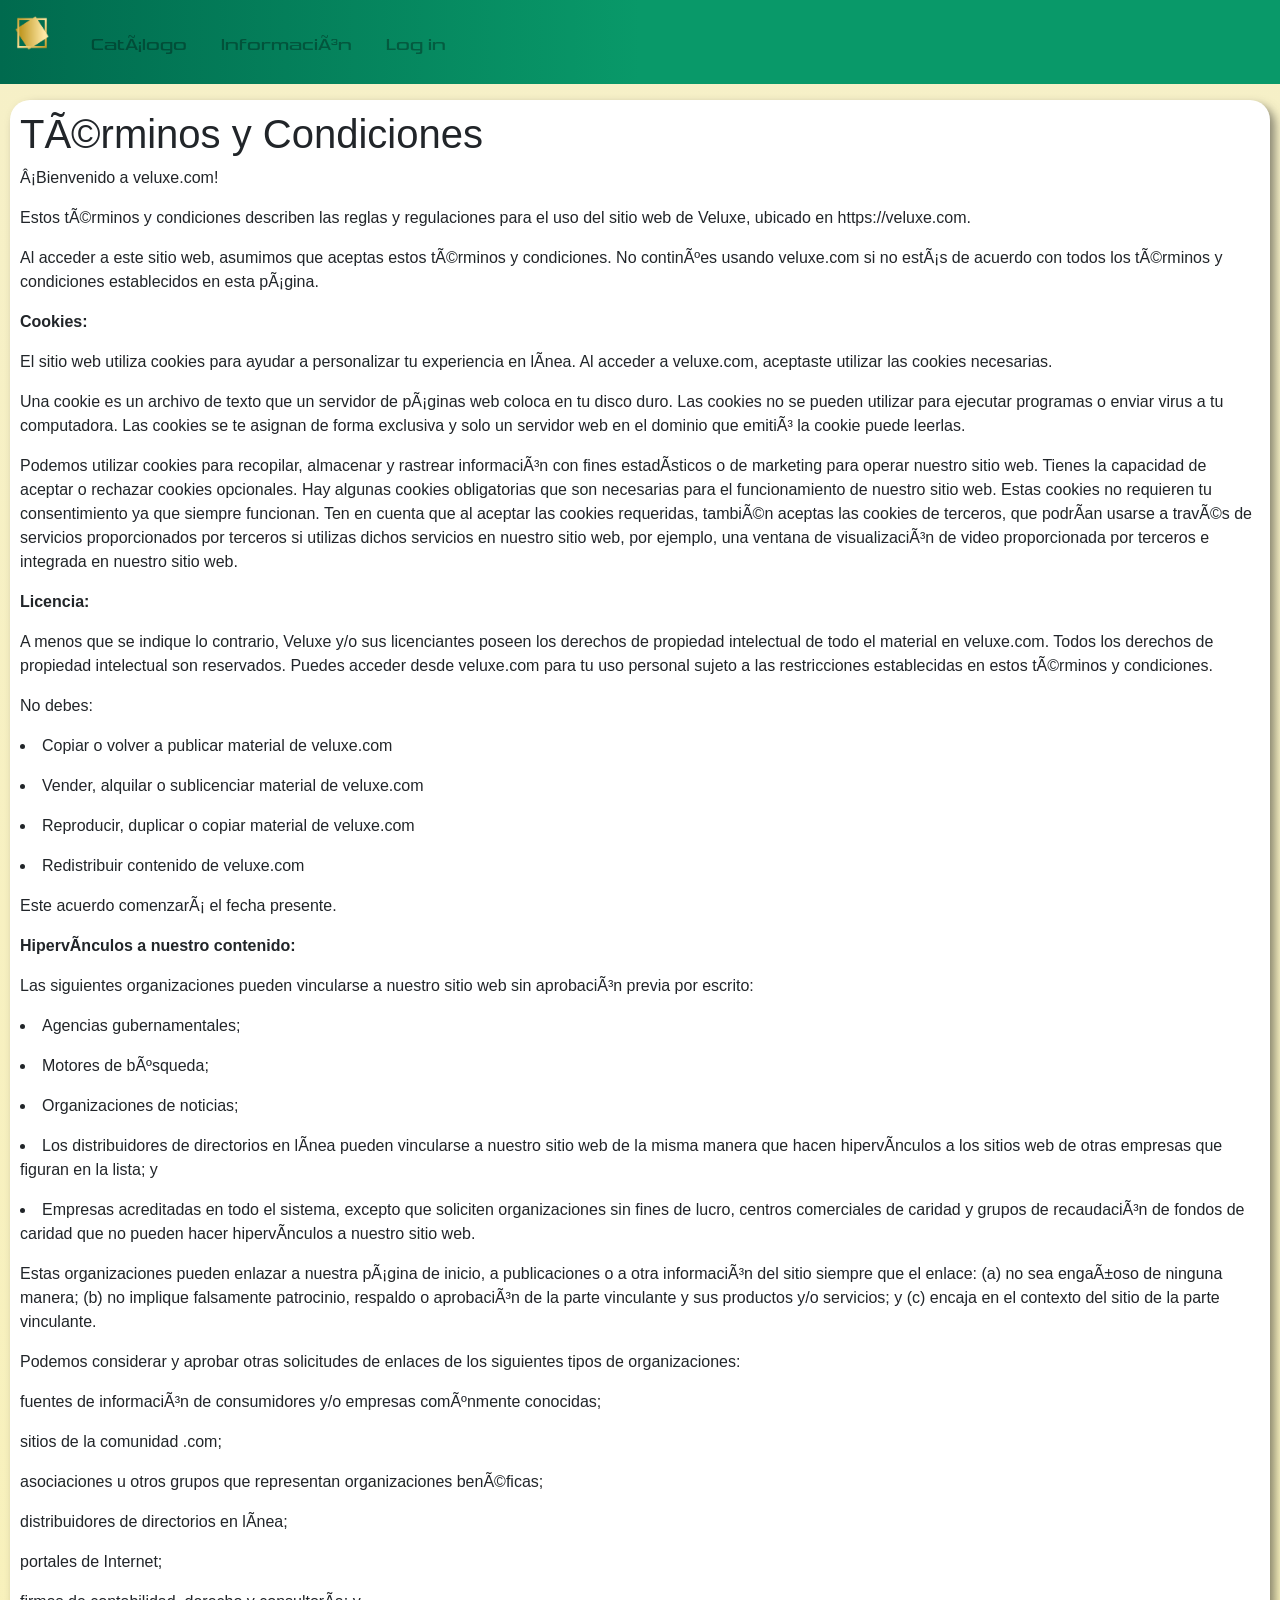
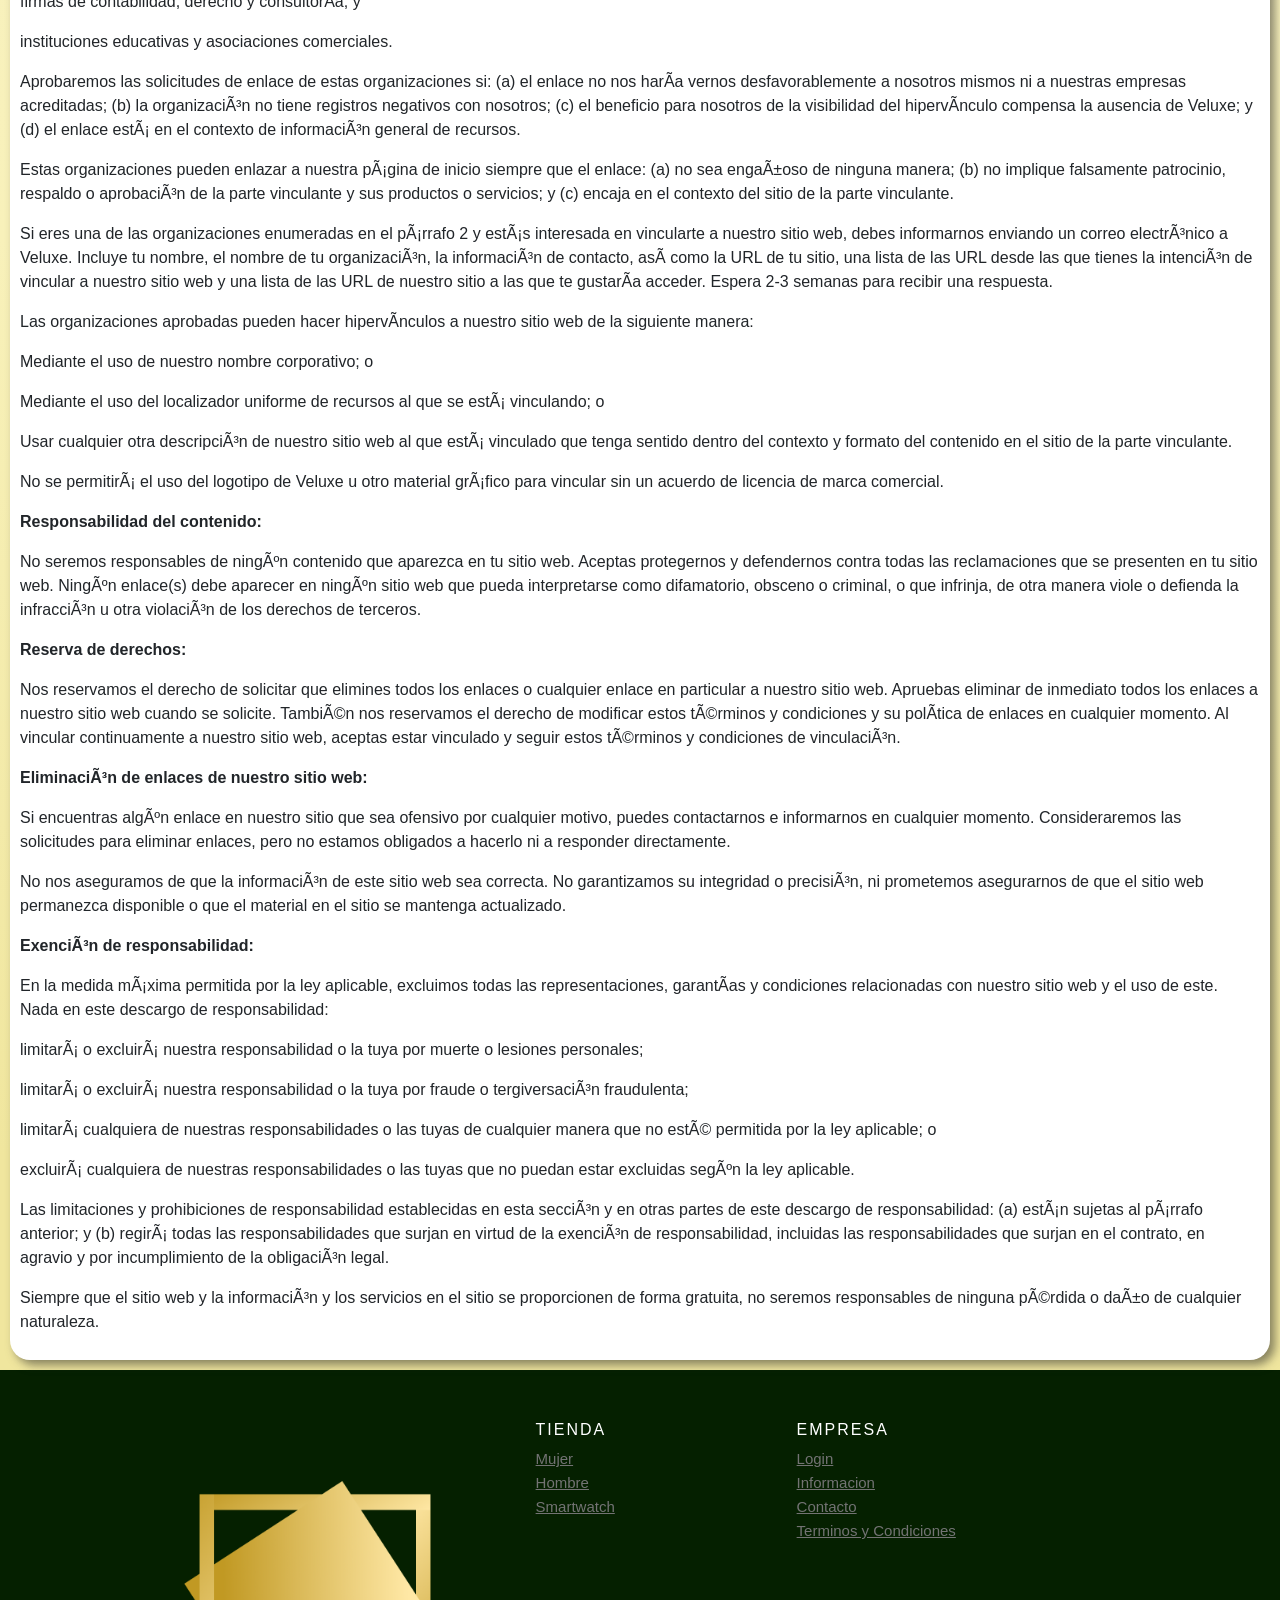
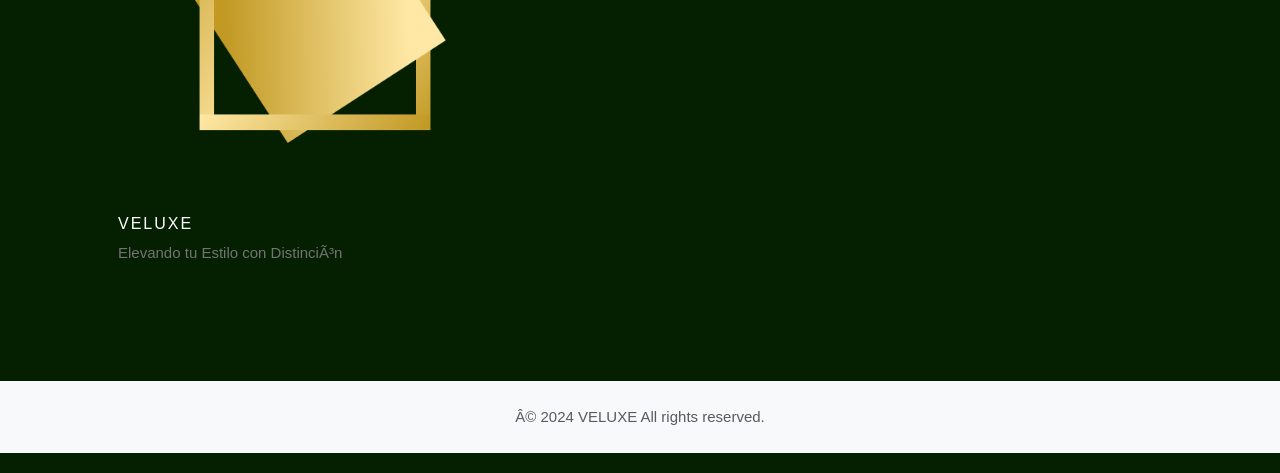
<file: terminos.html>
<html>
  <head>
    <meta name="viewport" content="width=device-width, initial-scale=1">
    <link rel="stylesheet" href="https://cdnjs.cloudflare.com/ajax/libs/font-awesome/4.7.0/css/font-awesome.min.css">
    <link href="https://cdn.jsdelivr.net/npm/bootstrap@5.3.2/dist/css/bootstrap.min.css" rel="stylesheet" integrity="sha384-T3c6CoIi6uLrA9TneNEoa7RxnatzjcDSCmG1MXxSR1GAsXEV/Dwwykc2MPK8M2HN" crossorigin="anonymous">
    <link href="./style/terminos.css" rel="stylesheet">
    <title>Veluxe | Términos y condiciones</title>
    <link rel="shortcut icon" href="./images/Veluxe logo(1).png">
    <link href='https://unpkg.com/boxicons@2.1.2/css/boxicons.min.css' rel='stylesheet'>
  </head>
  <body>
    <!--INICIO NAV BAR-->
    <nav>
      <ul class="navbar">
        <li><a class="link" href="./register.html"><img id="image1" class="image1" src="./images/Veluxe logo(1).png"></a></li>
        <li>
          <a class="link" href="#catalogo">Catálogo <i class="fa fa-caret-down"></i></a>
          <ul class="submenu">
            <li class="dropdown-item"><a class="item" href="./02veluxe-mujer.html">Mujer</a>
              <ul class="subitemmenu">
                <li class="droprigth-item">
                  <div class="catalogo-submenu-mujer">
                    <div class="descripción-mujer">
                      <h1 class="titulo-submenu-mujer">Gama rose gold</h1>
                      <hr/>
                      <p class="rose">¡Bienvenido al mundo de la elegancia y el lujo con nuestra impresionante colección <br/>de relojes de lujo Rose Gold!<br/> Experimenta la fusión perfecta entre la opulencia y la sofisticación con estos exquisitos relojes<br/> que no solo te dicen la hora, sino que también son una declaración de estilo y estatus.</p>
                    </div>
                    <a class="subitem" href="#hola"><img id="image1" class="catalogo-img-mujer" src="./images/relojmujer.png"></a>
                  </div>
                </li>
              </ul>
            </li>
            <li class="dropdown-item"><a class="item" href="./index.html">Hombre</a>
              <ul class="subitemmenu">
                <li class="droprigth-item">
                  <div class="catalogo-submenu-hombre">
                    <div class="descripción-hombre">
                      <h1 class="titulo-submenu-hombre">Gama Deep Blue</h1>
                      <hr/>
                      <p class="rose">¡Te invitamos a sumergirte en el fascinante universo de la distinción y el refinamiento<br/> con nuestra extraordinaria colección de relojes Deep Blue! <br/>Experimenta la sinfonía perfecta entre la elegancia y la innovación con estos relojes<br/> excepcionales que no solo marcan el tiempo, sino que también son una declaración de estilo y estatus.</p>
                    </div>
                    <a class="subitem" href="#hola"><img id="image1" class="catalogo-img-hombre" src="./images/Relojes.png"></a>
                  </div>
                </li>
              </ul>
            </li>
            <li class="dropdown-item"><a class="item" href="./03veluxe-sw.html">Smartwatch</a>
              <ul class="subitemmenu">
                <li class="droprigth-item">
                  <div class="catalogo-submenu-smart">
                    <div class="descripción-smart">
                      <h1 class="titulo-submenu-smart">Gama Smart Day</h1>
                      <hr/>
                      <p class="rose">¡Embárcate en la experiencia innovadora de la conectividad diaria con nuestra asombrosa<br/> colección Smart Day.<br/> Descubre la fusión perfecta entre estilo y funcionalidad con estos excepcionales relojes <br/> que no solo te mantienen conectado, sino que también reflejan tu estilo activo y dinámico.</p>                      </p>
                    </div>
                    <a class="subitem" href="#hola"><img id="image1" class="catalogo-img-hombre" src="./images/pngwing.com (1).png"></a>
                  </div>
                </li>
              </ul>
            </li>
          </ul>
        </li> 
        <li>
          <a class="link" href="#informacion">Información <i class="fa fa-caret-down"></i></a>
          <ul class="submenu">
            <li class="dropdown-item"><a class="item" href="./contact.html" target="_blank">Contacto</a>
              <ul class="subitemmenu">
                <li class="droprigth-item">
                  <div class="catalogo-submenu-contacto">
                    <div class="descripción-contacto">
                      <h1 class="titulo-submenu-contacto">Datos de la empresa</h1>
                      <hr/>
                      <p class="rose">Veluxe<br/>veluxe.info@gmail.com<br/>934.668.741<br/>C/ Pere Sala, 10, Viladecans</p>
                    </div>
                    <a class="subitem" href="#hola"><img id="image1" class="catalogo-img-contacto" src="./images/Veluxe logo(1).png"></a>
                  </div>
                </li>
              </ul>
            </li>
            <li class="dropdown-item"><a class="item" href="./info.html" target="_blank">Sobre nosotros</a>
              <ul class="subitemmenu">
                <li class="droprigth-item">
                  <div class="catalogo-submenu-nosotros">
                    <div class="descripción-nosotros">
                      <h1 class="titulo-submenu-nosotros">Conócenos</h1>
                      <hr/>
                      <p class="rose">Conóce nuestra empresa<br/>Conóce nuestras motivaciones<br/>Conóce nuestra ubicación<br/>Conóce nuestro equipo</p>
                    </div>
                    <a class="subitem" href="#hola"><img id="image1" class="catalogo-img-nosotros" src="./images/users.png"></a>
                  </div>
                </li>
              </ul>
            </li>
          </ul>
        </li>
        <li><a class="link" href="./login.html">Log in</a></li>
      </ul>
    </nav>
    <!--FIN NAV BAR-->


    <!--CUERPO-->
    <div class="fondo">
      <h1>Términos y Condiciones</h1>
      <p>¡Bienvenido a veluxe.com!</p>
      <p>Estos términos y condiciones describen las reglas y regulaciones para el uso del sitio web de Veluxe, ubicado en https://veluxe.com.</p>
      <p>Al acceder a este sitio web, asumimos que aceptas estos términos y condiciones. No continúes usando veluxe.com si no estás de acuerdo con todos los términos y condiciones establecidos en esta página.</p>
      <p><b>Cookies:</b></p>
      <p>El sitio web utiliza cookies para ayudar a personalizar tu experiencia en línea. Al acceder a veluxe.com, aceptaste utilizar las cookies necesarias.</p>
      <p>Una cookie es un archivo de texto que un servidor de páginas web coloca en tu disco duro. Las cookies no se pueden utilizar para ejecutar programas o enviar virus a tu computadora. Las cookies se te asignan de forma exclusiva y solo un servidor web en el dominio que emitió la cookie puede leerlas.</p>
      <p>Podemos utilizar cookies para recopilar, almacenar y rastrear información con fines estadísticos o de marketing para operar nuestro sitio web. Tienes la capacidad de aceptar o rechazar cookies opcionales. Hay algunas cookies obligatorias que son necesarias para el funcionamiento de nuestro sitio web. Estas cookies no requieren tu consentimiento ya que siempre funcionan. Ten en cuenta que al aceptar las cookies requeridas, también aceptas las cookies de terceros, que podrían usarse a través de servicios proporcionados por terceros si utilizas dichos servicios en nuestro sitio web, por ejemplo, una ventana de visualización de video proporcionada por terceros e integrada en nuestro sitio web.</p>
      <p><b>Licencia:</b></p>
      <p>A menos que se indique lo contrario, Veluxe y/o sus licenciantes poseen los derechos de propiedad intelectual de todo el material en veluxe.com. Todos los derechos de propiedad intelectual son reservados. Puedes acceder desde veluxe.com para tu uso personal sujeto a las restricciones establecidas en estos términos y condiciones.</p>
      <p>No debes:</p>
      <p><li>Copiar o volver a publicar material de veluxe.com</li></p>
      <p><li>Vender, alquilar o sublicenciar material de veluxe.com</li></p>
      <p><li>Reproducir, duplicar o copiar material de veluxe.com</li></p>
      <p><li>Redistribuir contenido de veluxe.com</li></p>
      <p>Este acuerdo comenzará el fecha presente.</p>
      <p><b>Hipervínculos a nuestro contenido:</b></p>
      <p>Las siguientes organizaciones pueden vincularse a nuestro sitio web sin aprobación previa por escrito:</p>
      <p><li>Agencias gubernamentales;</li></p>
      <p><li>Motores de búsqueda;</li></p>
      <p><li>Organizaciones de noticias;</li></p>
      <p><li>Los distribuidores de directorios en línea pueden vincularse a nuestro sitio web de la misma manera que hacen hipervínculos a los sitios web de otras empresas que figuran en la lista; y</li></p>
      <p><li>Empresas acreditadas en todo el sistema, excepto que soliciten organizaciones sin fines de lucro, centros comerciales de caridad y grupos de recaudación de fondos de caridad que no pueden hacer hipervínculos a nuestro sitio web.</li></p>
      <p>Estas organizaciones pueden enlazar a nuestra página de inicio, a publicaciones o a otra información del sitio siempre que el enlace: (a) no sea engañoso de ninguna manera; (b) no implique falsamente patrocinio, respaldo o aprobación de la parte vinculante y sus productos y/o servicios; y (c) encaja en el contexto del sitio de la parte vinculante.</p>
      <p>Podemos considerar y aprobar otras solicitudes de enlaces de los siguientes tipos de organizaciones:</p>
      <p>fuentes de información de consumidores y/o empresas comúnmente conocidas;</p>
      <p>sitios de la comunidad .com;</p>
      <p>asociaciones u otros grupos que representan organizaciones benéficas;</p>
      <p>distribuidores de directorios en línea;</p>
      <p>portales de Internet;</p>
      <p>firmas de contabilidad, derecho y consultoría; y</p>
      <p>instituciones educativas y asociaciones comerciales.</p>
      <p>Aprobaremos las solicitudes de enlace de estas organizaciones si: (a) el enlace no nos haría vernos desfavorablemente a nosotros mismos ni a nuestras empresas acreditadas; (b) la organización no tiene registros negativos con nosotros; (c) el beneficio para nosotros de la visibilidad del hipervínculo compensa la ausencia de Veluxe; y (d) el enlace está en el contexto de información general de recursos.</p>
      <p>Estas organizaciones pueden enlazar a nuestra página de inicio siempre que el enlace: (a) no sea engañoso de ninguna manera; (b) no implique falsamente patrocinio, respaldo o aprobación de la parte vinculante y sus productos o servicios; y (c) encaja en el contexto del sitio de la parte vinculante.</p>
      <p>Si eres una de las organizaciones enumeradas en el párrafo 2 y estás interesada en vincularte a nuestro sitio web, debes informarnos enviando un correo electrónico a Veluxe. Incluye tu nombre, el nombre de tu organización, la información de contacto, así como la URL de tu sitio, una lista de las URL desde las que tienes la intención de vincular a nuestro sitio web y una lista de las URL de nuestro sitio a las que te gustaría acceder. Espera 2-3 semanas para recibir una respuesta.</p>
      
      <p>Las organizaciones aprobadas pueden hacer hipervínculos a nuestro sitio web de la siguiente manera:</p>

      <p>Mediante el uso de nuestro nombre corporativo; o</p>
      <p>Mediante el uso del localizador uniforme de recursos al que se está vinculando; o</p>
      <p>Usar cualquier otra descripción de nuestro sitio web al que está vinculado que tenga sentido dentro del contexto y formato del contenido en el sitio de la parte vinculante.</p>
      <p>No se permitirá el uso del logotipo de Veluxe u otro material gráfico para vincular sin un acuerdo de licencia de marca comercial.</p>
      
      <p><b>Responsabilidad del contenido:</b></p>
      <p>No seremos responsables de ningún contenido que aparezca en tu sitio web. Aceptas protegernos y defendernos contra todas las reclamaciones que se presenten en tu sitio web. Ningún enlace(s) debe aparecer en ningún sitio web que pueda interpretarse como difamatorio, obsceno o criminal, o que infrinja, de otra manera viole o defienda la infracción u otra violación de los derechos de terceros.</p>
      
      <p><b>Reserva de derechos:</b></p>
      <p>Nos reservamos el derecho de solicitar que elimines todos los enlaces o cualquier enlace en particular a nuestro sitio web. Apruebas eliminar de inmediato todos los enlaces a nuestro sitio web cuando se solicite. También nos reservamos el derecho de modificar estos términos y condiciones y su política de enlaces en cualquier momento. Al vincular continuamente a nuestro sitio web, aceptas estar vinculado y seguir estos términos y condiciones de vinculación.</p>
      
      <p><b>Eliminación de enlaces de nuestro sitio web:</b></p>
      <p>Si encuentras algún enlace en nuestro sitio que sea ofensivo por cualquier motivo, puedes contactarnos e informarnos en cualquier momento. Consideraremos las solicitudes para eliminar enlaces, pero no estamos obligados a hacerlo ni a responder directamente.</p>
      
      <p>No nos aseguramos de que la información de este sitio web sea correcta. No garantizamos su integridad o precisión, ni prometemos asegurarnos de que el sitio web permanezca disponible o que el material en el sitio se mantenga actualizado.</p>
      
      <p><b>Exención de responsabilidad:</b></p>
      <p>En la medida máxima permitida por la ley aplicable, excluimos todas las representaciones, garantías y condiciones relacionadas con nuestro sitio web y el uso de este. Nada en este descargo de responsabilidad:</p>
      
      <p>limitará o excluirá nuestra responsabilidad o la tuya por muerte o lesiones personales;</p>
      <p>limitará o excluirá nuestra responsabilidad o la tuya por fraude o tergiversación fraudulenta;</p>
      <p>limitará cualquiera de nuestras responsabilidades o las tuyas de cualquier manera que no esté permitida por la ley aplicable; o</p>
      <p>excluirá cualquiera de nuestras responsabilidades o las tuyas que no puedan estar excluidas según la ley aplicable.</p>
      <p>Las limitaciones y prohibiciones de responsabilidad establecidas en esta sección y en otras partes de este descargo de responsabilidad: (a) están sujetas al párrafo anterior; y (b) regirá todas las responsabilidades que surjan en virtud de la exención de responsabilidad, incluidas las responsabilidades que surjan en el contrato, en agravio y por incumplimiento de la obligación legal.</p>
      
      <p>Siempre que el sitio web y la información y los servicios en el sitio se proporcionen de forma gratuita, no seremos responsables de ninguna pérdida o daño de cualquier naturaleza.</p>
    </div>


    <!--SCRIPT DEL CARRITO DE COMPRAS-->
    <div id="cart"></div>
    <script src="./javascript/CARRITO.js"></script>
    <!--FOOTER-->
    <footer class="site-footer">
      <div class="container">
        <div class="row">
          <div class="col-sm-12 col-md-6">
            <img src="./images/Veluxe logo(1).png" width="180">
            <h6>VELUXE</h6>
            <p class="text-justify">Elevando tu Estilo con Distinción</p>
          </div>
        <div class="col-xs-6 col-md-3">
          <h6>Tienda</h6>
          <ul class="footer-links">
            <li><a href="./02veluxe-mujer.html">Mujer</a></li>
            <li><a href="./01veluxe-hombres.html">Hombre</a></li>
            <li><a href="./03veluxe-sw.html">Smartwatch</a></li>
          </ul>
        </div>
        <div class="col-xs-6 col-md-3">
          <h6>Empresa</h6>
          <ul class="footer-links">
            <li><a href="./login.html">Login</a></li>
            <li><a href="./info.html">Informacion</a></li>
            <li><a href="./contact.html">Contacto</a></li>
            <li><a href="">Terminos y Condiciones</a></li>
          </ul>
        </div>
      </div>
      </div>
      <div class="bg-light py-3">
        <div class="container text-center">
          <p class="text-muted mb-0 py-2">© 2024 VELUXE All rights reserved.</p>
        </div>

      </div>
    </footer>  
  </body>
</html>
</file>
<file: style/veluxe-hombres.css>
/*FUENTES*/
@import url('https://fonts.googleapis.com/css2?family=Poppins:wght@400;500;600;700&display=swap');
@font-face {
    font-family: "Vogue";
    src: url('../fonts/Vogue.ttf');
  }
  @font-face {
    font-family: "Moonrising";
    src: url('../fonts/Moonrising.ttf');
  }
  @font-face {
    font-family: "Yapari";
    src: url('../fonts/YapariTrial-Regular.ttf');
  }
  @font-face {
  font-family: "Cafe";
  src: url('../fonts/Cafe.ttf');
  }
  @font-face {
  font-family: "Vipna";
  src: url('../fonts/vipnagorgialla.otf');
  }
  @font-face {
    font-family: "Aston";
    src: url('../fonts/Aston\ Script.ttf')
  }
  @font-face {
    font-family: "Soloist";
    src: url('../fonts/soloist1.ttf')
  }
  @font-face {
    font-family: "Luxerie";
    src: url('../fonts/Luxerie\ Display.ttf')
  }
  /*BODY*/
  body {
  font-family: Arial, Helvetica, sans-serif;
  margin: 0;
  display: block;
  background-color: aliceblue;
  background-image: linear-gradient(180deg, #f6f0c8 0%, #f8f1ba 50%, #f0e69e 75%);
  background-size: contain;
  }
  .image1{
  height: 50px;  
  }
  body::-webkit-scrollbar {
    width: 10px;               
  }
  body::-webkit-scrollbar-track {
    background-image: linear-gradient(140deg, #000000ac 0%, #00000046 25%, #00000000 75%);
  }
  body::-webkit-scrollbar-thumb {
    background-color:#006a4e;
    border-radius: 50px;        
  }
  /*INICIO NAV BAR*/
  .navbar {
  overflow: hidden;
  display: block !important; 
  position: unset !important;
  font-family: 'Vipna';
  background-image: linear-gradient(90deg, #006a4e 0%, #099969 50%);
  }
  .navbar a {
  float: left;
  font-size: 16px;
  text-align: center;
  padding: 14px 16px;
  text-decoration: none;
  }
  .fa { 
    display: none;
  }
  a {
  text-align: left;
  }
  ul {
    text-align: left;
  }
  
  ul li {
    display: inline-block;
    margin-right: 15px;
    transition: all 0.3s ease;
    position: relative;
  }
  
  ul li .submenu {
    overflow: hidden;
    position: fixed;
    left: 0;
    width: 100%;
    background-image: linear-gradient(90deg, #006a4e 0%, #099969 50%);
    height: 0px;
    transition: height 1s linear(0 0%, 0 1.8%, 0.01 3.6%, 0.03 6.35%, 0.07 9.1%, 0.13 11.4%, 0.19 13.4%, 0.27 15%, 0.34 16.1%, 0.54 18.35%, 0.66 20.6%, 0.72 22.4%, 0.77 24.6%, 0.81 27.3%, 0.85 30.4%, 0.88 35.1%, 0.92 40.6%, 0.94 47.2%, 0.96 55%, 0.98 64%, 0.99 74.4%, 1 86.4%, 1 100%);
    line-height: 40px;
    box-sizing: border-box;
    margin-top: 49px;
    border-bottom-left-radius: 20px;
    border-bottom-right-radius: 20px;
  }
  ul li:hover .submenu {
    height: 300px;
    
  }
  ul li:hover a {
    text-align: left;        
    color: #00000055;
  }
  ul li:hover a::before {
    visibility: visible;
    transform: scale(1, 1);
  }
  ul li .link {
    display: block;
    padding: 0 7px 0 7px;
    margin: 0 0 10px;
    text-decoration: none;
    position: relative;
  }
  .link {
    color: #00000055;
    transition: color 0.5s ease;
  }
  .link:hover {
    
    color: #ffea75;
  }
  ul li .link::before {
    
    content: "";
    position: absolute;
    width: 100%;
    height: 3px;
    bottom: -10px;
    left: 0px;
    background-color: #ffea75;
    transition: all 0.2s ease-in-out;
    transform: scale(0, 0);
    visibility: hidden;
    border-radius: 50px;
  }
  .item {
  display: flex;
  color: #00000055;
  margin-top: 20px;
  font-size: 16px;
  width: 100%;
  border-radius: 10px;
  background-image: linear-gradient(180deg, var(--myColor1), var(--myColor2));
  
  transition: --myColor1 2s, --myColor2 2s;
  transition: --myColor1 2s, --myColor2 2s, border-radius 0.5s ease, color 0.5s ease, width 1s linear(0 0%, 0 1.8%, 0.01 3.6%, 0.03 6.35%, 0.07 9.1%, 0.13 11.4%, 0.19 13.4%, 0.27 15%, 0.34 16.1%, 0.54 18.35%, 0.66 20.6%, 0.72 22.4%, 0.77 24.6%, 0.81 27.3%, 0.85 30.4%, 0.88 35.1%, 0.92 40.6%, 0.94 47.2%, 0.96 55%, 0.98 64%, 0.99 74.4%, 1 86.4%, 1 100%);
  }
  .item:hover {
  color: #ffea75;
  --myColor1: #04543f00;
  --myColor2: #00000055;
  width: 10%;
  border-radius: 100px;
  text-decoration:none;
  }
  .catalogo-submenu-mujer {
  position: absolute;
  display: flex;
  background-image: linear-gradient(180deg, #ffffff 30%, #f7b894 90%);
  width: 1203px;
  height: 275px;
  float: right;
  border-radius: 20px;
  margin: 10px 0px 0px 235px;
  padding: 10px;
  }
  .item:hover .catalogo-submenu-mujer {
  display: block;
  }
  .catalogo-submenu-hombre {
    position: absolute;
    display: flex;
    background-image: linear-gradient(180deg, #ffffff 30%, #96b8e9 90%);
    width: 1203px;
    height: 275px;
    float: right;
    border-radius: 20px;
    margin: -78px 0px 0px 235px;
    padding: 10px;
  }
  .item:hover .catalogo-submenu-hombre {
    display: block;
  }
  .catalogo-img-mujer {
  float: right;
  border-radius: 20px;
  height: 250px;
  }
  .descripción-mujer {
    width: 64%;
  }
  .descripción-hombre {
    width: 69%;
  }
  .titulo-submenu-mujer {
    font-family: 'Aston';
    text-align: center;
  }
  .titulo-submenu-hombre {
    font-family: 'Soloist';
    text-align: center;
    
  }
  .catalogo-img-hombre {
    float: right;
    border-radius: 20px;
    height: 250px;
  }
  .catalogo-submenu-smart {
    position: absolute;
    display: flex;
    background-image: linear-gradient(180deg, #ffffff 30%, #888888 90%);
    width: 1203px;
    height: 275px;
    float: right;
    border-radius: 20px;
    margin: -166px 0px 0px 235px;
    padding: 10px;
  }
  .item:hover .catalogo-submenu-smart {
    display: block;
  }
  .descripción-smart {
   
    width: 69%;
  }
  .titulo-submenu-smart {
    font-family: 'Luxerie';
    font-weight: bold;
    text-align: center;
    
  }
  .catalogo-img-smart {
    float: right;
    border-radius: 20px;
    height: 250px;
  }
  .rose {
    font-family: 'Cafe';
    font-size: 20px;
    text-align: center;
  }
  .catalogo-submenu-contacto {
    position: absolute;
    display: flex;
    background-image: linear-gradient(180deg, #ffffff 30%, #68c2a4 90%);
    width: 1203px;
    height: 275px;
    float: right;
    border-radius: 20px;
    margin: 10px 0px 0px 235px;
    padding: 10px;
  }
  .item:hover .catalogo-submenu-contacto {
    display: block;
  }
  .catalogo-img-contacto {
    float: right;
    border-radius: 20px;
    height: 250px;
    margin: 0px 0px 0px 80px;
  }
  .descripción-contacto {
    width: 64%;
  }
  .titulo-submenu-contacto {
    font-family: 'Vipna';
    text-align: center;
    
  }
  .catalogo-submenu-nosotros {
    position: absolute;
    display: flex;
    background-image: linear-gradient(180deg, #ffffff 30%, #68c2a4 90%);
    width: 1203px;
    height: 275px;
    float: right;
    border-radius: 20px;
    margin: -78px 0px 0px 235px;
    padding: 10px;
  }
  .item:hover .catalogo-submenu-nosotros {
    display: block;
  }
  .catalogo-img-nosotros {
    float: right;
    border-radius: 20px;
    height: 250px;
    margin: 0px 0px 0px 80px;
  }
  .descripción-nosotros {
    width: 64%;
  }
  .titulo-submenu-nosotros {
    font-family: 'Vipna';
    text-align: center;
    
  }
  @property --myColor1 {
  syntax: '<color>';
  initial-value: rgba(0, 255, 0, 0);
  inherits: false;
  }
  @property --myColor2 {
  syntax: '<color>';
  initial-value: rgba(40, 190, 145, 0);
  inherits: false;
  }
  /*FINAL NAV BAR*/
  /*CSS CUERPO*/
.section-title {
    font-family: 'Soloist';
    font-size: 100px;
    margin: 0;
    padding: 0;
    box-sizing: border-box;
    list-style: none;
    text-decoration: none;
    scroll-behavior: smooth;
    scroll-padding: 2rem;
}
.product-box {
    font-family: 'Poppins', sans-serif;
    margin-top: 100px;
    padding: 0;
    box-sizing: border-box;
    list-style: none;
    text-decoration: none;
    scroll-behavior: smooth;
    scroll-padding: 2rem;
}

:root{
    --main-color: #ff002b;
    --sec-color: #006a4e;
    --text-color: #fdfffc;
    --bg-color: black;
}

::selection{
    color: var(--text-color);
}

.container{
    max-width: 1068px;
    margin: auto;
    width: 100%;
}

section{
    padding: 4rem 0 3rem;
}
img{
    width: 100%;
}

.shop{
    margin-top: 2rem;
}
.section-title{
    font-style: 1.5rem;
    font-weight: 600;
    text-align: center;
    margin-bottom: 1.5rem;
}

.shop-content{
    display: grid;
    grid-template-columns: repeat(auto-fit, minmax(400px, auto));
    gap: 1.5rem;
}
.product-box{
    position: relative;
    transition: .5s ease-in-out;
}
.product-box:hover{
    padding: 10px;
    border: 2px solid var(--sec-color)
}
.product-img{
    width: 100%;
    aspect-ratio: 1/1;
    object-fit: cover;
    margin-bottom: .5rem;
}
.product-title{
    font-size: 1.1rem;
    font-weight: 600;
    text-transform: uppercase;
    margin-bottom: .5rem;
}
.product-price{
    font-weight: 500;
}
.add-cart{
    position:absolute;
    bottom: 20;
    right: 20;
    background-color: var(--text-color);
    color: var(--bg-color);
    padding: 15px;
    cursor: pointer;
    transition: .5s;
}
.add-cart:hover{
    background: var(--sec-color);
    color: var(--text-color);
}


  
  /*FOOTER*/
  
  .site-footer
  {
    background-color:#052000;
    padding:45px 0 20px;
    font-size:15px;
    line-height:24px;
    color:#737373;
  }
  .site-footer hr
  {
    border-top-color:#bbb;
    opacity:0.5
  }
  .site-footer hr.small
  {
    margin:20px 0
  }
  .site-footer h6
  {
    color:#fff;
    font-size:16px;
    text-transform:uppercase;
    margin-top:5px;
    letter-spacing:2px
  }
  .site-footer a
  {
    color:#737373;
  }
  .site-footer a:hover
  {
    color:#3366cc;
    text-decoration:none;
  }
  .footer-links
  {
    padding-left:0;
    list-style:none
  }
  .footer-links li
  {
    display:block
  }
  .footer-links a
  {
    color:#737373
  }
  .footer-links a:active,.footer-links a:focus,.footer-links a:hover
  {
    color:#3366cc;
    text-decoration:none;
  }
  .footer-links.inline li
  {
    display:inline-block
  }
  .site-footer .social-icons
  {
    text-align:right
  }
  .site-footer .social-icons a
  {
    width:40px;
    height:40px;
    line-height:40px;
    margin-left:6px;
    margin-right:0;
    border-radius:100%;
    background-color:#33353d
  }
  .copyright-text
  {
    margin:0
  }
  .row {
    margin-bottom: 100px;
    width: 100%;
  }
  
  @media (min-width: 768px) {
    .col-md-6 {
      flex: 0 0 auto;
      width: 40%;
    }
  }
  footer{
    display: inline-grid;
    width: 100%;
  }
  

  
  .wrapper{
    position: fixed;
    bottom: 50px;
    right: -370px;
    max-width: 345px;
    width: 100%;
    background: #fff;
    border-radius: 8px;
    padding: 15px 25px 22px;
    transition: right 0.9s ease;
}

.wrapper.show{
    right: 20px;
    z-index: 20;
}

.wrapper header{
    display: flex;
    align-items: center;
    column-gap: 15px;
}

header i{
    color: #2ebb8c;
    font-size: 32px;
}

header h2{
    color: #2ebb8c;
    font-weight: 500;
}

.wrapper .data{
    margin-top: 16px;

}

.wrapper .data p{
    color: #333;
    font-size: 16px;
}

.data p a{
    color: #258f6d;
    text-decoration: none;
}

.data p a:hover{
    text-decoration: underline;
}

.wrapper .buttons{
    margin-top: 16px;
    width: 100%;
    display: flex;
    align-items: center;
    justify-content: space-between;
}

.buttons .button{
    border: none;
    color: #fff;
    padding: 8px 0;
    border-radius: 4px;
    background: #2ebb8c;
    cursor: pointer;
    width: calc(100% / 2 - 10px);
    transition: all 0.2s ease;
}

.buttons .button:hover{
    background-color: #309674;

}
* {
  margin: 0;
  padding: 0;
  box-sizing: border-box;
  font-family: "Poppins", sans-serif;
}
</file>
<file: style/veluxe-mujer.css>
/*FUENTES*/
@import url('https://fonts.googleapis.com/css2?family=Poppins:wght@400;500;600;700&display=swap');
@font-face {
    font-family: "Vogue";
    src: url('../fonts/Vogue.ttf');
  }
  @font-face {
    font-family: "Moonrising";
    src: url('../fonts/Moonrising.ttf');
  }
  @font-face {
    font-family: "Yapari";
    src: url('../fonts/YapariTrial-Regular.ttf');
  }
  @font-face {
  font-family: "Cafe";
  src: url('../fonts/Cafe.ttf');
  }
  @font-face {
  font-family: "Vipna";
  src: url('../fonts/vipnagorgialla.otf');
  }
  @font-face {
    font-family: "Aston";
    src: url('../fonts/Aston\ Script.ttf')
  }
  @font-face {
    font-family: "Soloist";
    src: url('../fonts/soloist1.ttf')
  }
  @font-face {
    font-family: "Luxerie";
    src: url('../fonts/Luxerie\ Display.ttf')
  }
  /*BODY*/
  body {
  font-family: Arial, Helvetica, sans-serif;
  margin: 0;
  display: block;
  background-color: aliceblue;
  background-image: linear-gradient(180deg, #f6f0c8 0%, #f8f1ba 50%, #f0e69e 75%);
  background-size: contain;
  }
  .image1{
  height: 50px;  
  }
  body::-webkit-scrollbar {
    width: 10px;               
  }
  body::-webkit-scrollbar-track {
    background-image: linear-gradient(140deg, #000000ac 0%, #00000046 25%, #00000000 75%);
  }
  body::-webkit-scrollbar-thumb {
    background-color:#006a4e;
    border-radius: 50px;        
  }
  /*INICIO NAV BAR*/
  .navbar {
  overflow: hidden;
  display: block !important; 
  position: unset !important;
  font-family: 'Vipna';
  background-image: linear-gradient(90deg, #006a4e 0%, #099969 50%);
  }
  .navbar a {
  float: left;
  font-size: 16px;
  text-align: center;
  padding: 14px 16px;
  text-decoration: none;
  }
  .fa { 
    display: none;
  }
  a {
  text-align: left;
  }
  ul {
    text-align: left;
  }
  
  ul li {
    display: inline-block;
    margin-right: 15px;
    transition: all 0.3s ease;
    position: relative;
  }
  
  ul li .submenu {
    overflow: hidden;
    position: fixed;
    left: 0;
    width: 100%;
    background-image: linear-gradient(90deg, #006a4e 0%, #099969 50%);
    height: 0px;
    transition: height 1s linear(0 0%, 0 1.8%, 0.01 3.6%, 0.03 6.35%, 0.07 9.1%, 0.13 11.4%, 0.19 13.4%, 0.27 15%, 0.34 16.1%, 0.54 18.35%, 0.66 20.6%, 0.72 22.4%, 0.77 24.6%, 0.81 27.3%, 0.85 30.4%, 0.88 35.1%, 0.92 40.6%, 0.94 47.2%, 0.96 55%, 0.98 64%, 0.99 74.4%, 1 86.4%, 1 100%);
    line-height: 40px;
    box-sizing: border-box;
    margin-top: 49px;
    border-bottom-left-radius: 20px;
    border-bottom-right-radius: 20px;
  }
  ul li:hover .submenu {
    height: 300px;
    
  }
  ul li:hover a {
    text-align: left;        
    color: #00000055;
  }
  ul li:hover a::before {
    visibility: visible;
    transform: scale(1, 1);
  }
  ul li .link {
    display: block;
    padding: 0 7px 0 7px;
    margin: 0 0 10px;
    text-decoration: none;
    position: relative;
  }
  .link {
    color: #00000055;
    transition: color 0.5s ease;
  }
  .link:hover {
    
    color: #ffea75;
  }
  ul li .link::before {
    
    content: "";
    position: absolute;
    width: 100%;
    height: 3px;
    bottom: -10px;
    left: 0px;
    background-color: #ffea75;
    transition: all 0.2s ease-in-out;
    transform: scale(0, 0);
    visibility: hidden;
    border-radius: 50px;
  }
  .item {
  display: flex;
  color: #00000055;
  margin-top: 20px;
  font-size: 16px;
  width: 100%;
  border-radius: 10px;
  background-image: linear-gradient(180deg, var(--myColor1), var(--myColor2));
  
  transition: --myColor1 2s, --myColor2 2s;
  transition: --myColor1 2s, --myColor2 2s, border-radius 0.5s ease, color 0.5s ease, width 1s linear(0 0%, 0 1.8%, 0.01 3.6%, 0.03 6.35%, 0.07 9.1%, 0.13 11.4%, 0.19 13.4%, 0.27 15%, 0.34 16.1%, 0.54 18.35%, 0.66 20.6%, 0.72 22.4%, 0.77 24.6%, 0.81 27.3%, 0.85 30.4%, 0.88 35.1%, 0.92 40.6%, 0.94 47.2%, 0.96 55%, 0.98 64%, 0.99 74.4%, 1 86.4%, 1 100%);
  }
  .item:hover {
  color: #ffea75;
  --myColor1: #04543f00;
  --myColor2: #00000055;
  width: 10%;
  border-radius: 100px;
  text-decoration:none;
  }
  .catalogo-submenu-mujer {
  position: absolute;
  display: flex;
  background-image: linear-gradient(180deg, #ffffff 30%, #f7b894 90%);
  width: 1203px;
  height: 275px;
  float: right;
  border-radius: 20px;
  margin: 10px 0px 0px 235px;
  padding: 10px;
  }
  .item:hover .catalogo-submenu-mujer {
  display: block;
  }
  .catalogo-submenu-hombre {
    position: absolute;
    display: flex;
    background-image: linear-gradient(180deg, #ffffff 30%, #96b8e9 90%);
    width: 1203px;
    height: 275px;
    float: right;
    border-radius: 20px;
    margin: -78px 0px 0px 235px;
    padding: 10px;
  }
  .item:hover .catalogo-submenu-hombre {
    display: block;
  }
  .catalogo-img-mujer {
  float: right;
  border-radius: 20px;
  height: 250px;
  }
  .descripción-mujer {
    width: 64%;
  }
  .descripción-hombre {
    width: 69%;
  }
  .titulo-submenu-mujer {
    font-family: 'Aston';
    text-align: center;
  }
  .titulo-submenu-hombre {
    font-family: 'Soloist';
    text-align: center;
    
  }
  .catalogo-img-hombre {
    float: right;
    border-radius: 20px;
    height: 250px;
  }
  .catalogo-submenu-smart {
    position: absolute;
    display: flex;
    background-image: linear-gradient(180deg, #ffffff 30%, #888888 90%);
    width: 1203px;
    height: 275px;
    float: right;
    border-radius: 20px;
    margin: -166px 0px 0px 235px;
    padding: 10px;
  }
  .item:hover .catalogo-submenu-smart {
    display: block;
  }
  .descripción-smart {
   
    width: 69%;
  }
  .titulo-submenu-smart {
    font-family: 'Luxerie';
    font-weight: bold;
    text-align: center;
    
  }
  .catalogo-img-smart {
    float: right;
    border-radius: 20px;
    height: 250px;
  }
  .rose {
    font-family: 'Cafe';
    font-size: 20px;
    text-align: center;
  }
  .catalogo-submenu-contacto {
    position: absolute;
    display: flex;
    background-image: linear-gradient(180deg, #ffffff 30%, #68c2a4 90%);
    width: 1203px;
    height: 275px;
    float: right;
    border-radius: 20px;
    margin: 10px 0px 0px 235px;
    padding: 10px;
  }
  .item:hover .catalogo-submenu-contacto {
    display: block;
  }
  .catalogo-img-contacto {
    float: right;
    border-radius: 20px;
    height: 250px;
    margin: 0px 0px 0px 80px;
  }
  .descripción-contacto {
    width: 64%;
  }
  .titulo-submenu-contacto {
    font-family: 'Vipna';
    text-align: center;
    
  }
  .catalogo-submenu-nosotros {
    position: absolute;
    display: flex;
    background-image: linear-gradient(180deg, #ffffff 30%, #68c2a4 90%);
    width: 1203px;
    height: 275px;
    float: right;
    border-radius: 20px;
    margin: -78px 0px 0px 235px;
    padding: 10px;
  }
  .item:hover .catalogo-submenu-nosotros {
    display: block;
  }
  .catalogo-img-nosotros {
    float: right;
    border-radius: 20px;
    height: 250px;
    margin: 0px 0px 0px 80px;
  }
  .descripción-nosotros {
    width: 64%;
  }
  .titulo-submenu-nosotros {
    font-family: 'Vipna';
    text-align: center;
    
  }
  @property --myColor1 {
  syntax: '<color>';
  initial-value: rgba(0, 255, 0, 0);
  inherits: false;
  }
  @property --myColor2 {
  syntax: '<color>';
  initial-value: rgba(40, 190, 145, 0);
  inherits: false;
  }
  /*FINAL NAV BAR*/
  /*CSS CUERPO*/
.section-title {
    font-family: 'Aston';
    font-size: 100px;
    margin: 0;
    padding: 0;
    box-sizing: border-box;
    list-style: none;
    text-decoration: none;
    scroll-behavior: smooth;
    scroll-padding: 2rem;
}
.product-box {
    font-family: 'Poppins', sans-serif;
    margin-top: 100px;
    padding: 0;
    box-sizing: border-box;
    list-style: none;
    text-decoration: none;
    scroll-behavior: smooth;
    scroll-padding: 2rem;
}

:root{
    --main-color: #ff002b;
    --sec-color: #006a4e;
    --text-color: #fdfffc;
    --bg-color: black;
}

::selection{
    color: var(--text-color);
}

.container{
    max-width: 1068px;
    margin: auto;
    width: 100%;
}

section{
    padding: 4rem 0 3rem;
}
img{
    width: 100%;
}

.shop{
    margin-top: 2rem;
}
.section-title{
    font-style: 1.5rem;
    font-weight: 600;
    text-align: center;
    margin-bottom: 1.5rem;
}

.shop-content{
    display: grid;
    grid-template-columns: repeat(auto-fit, minmax(400px, auto));
    gap: 1.5rem;
}
.product-box{
    position: relative;
    transition: .5s ease-in-out;
}
.product-box:hover{
    padding: 10px;
    border: 2px solid var(--sec-color)
}
.product-img{
    width: 100%;
    aspect-ratio: 1/1;
    object-fit: cover;
    margin-bottom: .5rem;
}
.product-title{
    font-size: 1.1rem;
    font-weight: 600;
    text-transform: uppercase;
    margin-bottom: .5rem;
}
.product-price{
    font-weight: 500;
}
.add-cart{
    position:absolute;
    bottom: 20;
    right: 20;
    background-color: var(--text-color);
    color: var(--bg-color);
    padding: 15px;
    cursor: pointer;
    transition: .5s;
}
.add-cart:hover{
    background: var(--sec-color);
    color: var(--text-color);
}


  
  /*FOOTER*/
  
  .site-footer
  {
    background-color:#052000;
    padding:45px 0 20px;
    font-size:15px;
    line-height:24px;
    color:#737373;
  }
  .site-footer hr
  {
    border-top-color:#bbb;
    opacity:0.5
  }
  .site-footer hr.small
  {
    margin:20px 0
  }
  .site-footer h6
  {
    color:#fff;
    font-size:16px;
    text-transform:uppercase;
    margin-top:5px;
    letter-spacing:2px
  }
  .site-footer a
  {
    color:#737373;
  }
  .site-footer a:hover
  {
    color:#3366cc;
    text-decoration:none;
  }
  .footer-links
  {
    padding-left:0;
    list-style:none
  }
  .footer-links li
  {
    display:block
  }
  .footer-links a
  {
    color:#737373
  }
  .footer-links a:active,.footer-links a:focus,.footer-links a:hover
  {
    color:#3366cc;
    text-decoration:none;
  }
  .footer-links.inline li
  {
    display:inline-block
  }
  .site-footer .social-icons
  {
    text-align:right
  }
  .site-footer .social-icons a
  {
    width:40px;
    height:40px;
    line-height:40px;
    margin-left:6px;
    margin-right:0;
    border-radius:100%;
    background-color:#33353d
  }
  .copyright-text
  {
    margin:0
  }
  .row {
    margin-bottom: 100px;
    width: 100%;
  }
  
  @media (min-width: 768px) {
    .col-md-6 {
      flex: 0 0 auto;
      width: 40%;
    }
  }
  footer{
    display: inline-grid;
    width: 100%;
  }
</file>
<file: style/veluxe-sw.css>
/*FUENTES*/
@import url('https://fonts.googleapis.com/css2?family=Poppins:wght@400;500;600;700&display=swap');
@font-face {
    font-family: "Vogue";
    src: url('../fonts/Vogue.ttf');
  }
  @font-face {
    font-family: "Moonrising";
    src: url('../fonts/Moonrising.ttf');
  }
  @font-face {
    font-family: "Yapari";
    src: url('../fonts/YapariTrial-Regular.ttf');
  }
  @font-face {
  font-family: "Cafe";
  src: url('../fonts/Cafe.ttf');
  }
  @font-face {
  font-family: "Vipna";
  src: url('../fonts/vipnagorgialla.otf');
  }
  @font-face {
    font-family: "Aston";
    src: url('../fonts/Aston\ Script.ttf')
  }
  @font-face {
    font-family: "Soloist";
    src: url('../fonts/soloist1.ttf')
  }
  @font-face {
    font-family: "Luxerie";
    src: url('../fonts/Luxerie\ Display.ttf')
  }
  /*BODY*/
  body {
  font-family: Arial, Helvetica, sans-serif;
  margin: 0;
  display: block;
  background-color: aliceblue;
  background-image: linear-gradient(180deg, #f6f0c8 0%, #f8f1ba 50%, #f0e69e 75%);
  background-size: contain;
  }
  .image1{
  height: 50px;  
  }
  body::-webkit-scrollbar {
    width: 10px;               
  }
  body::-webkit-scrollbar-track {
    background-image: linear-gradient(140deg, #000000ac 0%, #00000046 25%, #00000000 75%);
  }
  body::-webkit-scrollbar-thumb {
    background-color:#006a4e;
    border-radius: 50px;        
  }
  /*INICIO NAV BAR*/
  .navbar {
  overflow: hidden;
  display: block !important; 
  position: unset !important;
  font-family: 'Vipna';
  background-image: linear-gradient(90deg, #006a4e 0%, #099969 50%);
  }
  .navbar a {
  float: left;
  font-size: 16px;
  text-align: center;
  padding: 14px 16px;
  text-decoration: none;
  }
  .fa { 
    display: none;
  }
  a {
  text-align: left;
  }
  ul {
    text-align: left;
  }
  
  ul li {
    display: inline-block;
    margin-right: 15px;
    transition: all 0.3s ease;
    position: relative;
  }
  
  ul li .submenu {
    overflow: hidden;
    position: fixed;
    left: 0;
    width: 100%;
    background-image: linear-gradient(90deg, #006a4e 0%, #099969 50%);
    height: 0px;
    transition: height 1s linear(0 0%, 0 1.8%, 0.01 3.6%, 0.03 6.35%, 0.07 9.1%, 0.13 11.4%, 0.19 13.4%, 0.27 15%, 0.34 16.1%, 0.54 18.35%, 0.66 20.6%, 0.72 22.4%, 0.77 24.6%, 0.81 27.3%, 0.85 30.4%, 0.88 35.1%, 0.92 40.6%, 0.94 47.2%, 0.96 55%, 0.98 64%, 0.99 74.4%, 1 86.4%, 1 100%);
    line-height: 40px;
    box-sizing: border-box;
    margin-top: 49px;
    border-bottom-left-radius: 20px;
    border-bottom-right-radius: 20px;
  }
  ul li:hover .submenu {
    height: 300px;
    
  }
  ul li:hover a {
    text-align: left;        
    color: #00000055;
  }
  ul li:hover a::before {
    visibility: visible;
    transform: scale(1, 1);
  }
  ul li .link {
    display: block;
    padding: 0 7px 0 7px;
    margin: 0 0 10px;
    text-decoration: none;
    position: relative;
  }
  .link {
    color: #00000055;
    transition: color 0.5s ease;
  }
  .link:hover {
    
    color: #ffea75;
  }
  ul li .link::before {
    
    content: "";
    position: absolute;
    width: 100%;
    height: 3px;
    bottom: -10px;
    left: 0px;
    background-color: #ffea75;
    transition: all 0.2s ease-in-out;
    transform: scale(0, 0);
    visibility: hidden;
    border-radius: 50px;
  }
  .item {
  display: flex;
  color: #00000055;
  margin-top: 20px;
  font-size: 16px;
  width: 100%;
  border-radius: 10px;
  background-image: linear-gradient(180deg, var(--myColor1), var(--myColor2));
  
  transition: --myColor1 2s, --myColor2 2s;
  transition: --myColor1 2s, --myColor2 2s, border-radius 0.5s ease, color 0.5s ease, width 1s linear(0 0%, 0 1.8%, 0.01 3.6%, 0.03 6.35%, 0.07 9.1%, 0.13 11.4%, 0.19 13.4%, 0.27 15%, 0.34 16.1%, 0.54 18.35%, 0.66 20.6%, 0.72 22.4%, 0.77 24.6%, 0.81 27.3%, 0.85 30.4%, 0.88 35.1%, 0.92 40.6%, 0.94 47.2%, 0.96 55%, 0.98 64%, 0.99 74.4%, 1 86.4%, 1 100%);
  }
  .item:hover {
  color: #ffea75;
  --myColor1: #04543f00;
  --myColor2: #00000055;
  width: 10%;
  border-radius: 100px;
  text-decoration:none;
  }
  .catalogo-submenu-mujer {
  position: absolute;
  display: flex;
  background-image: linear-gradient(180deg, #ffffff 30%, #f7b894 90%);
  width: 1203px;
  height: 275px;
  float: right;
  border-radius: 20px;
  margin: 10px 0px 0px 235px;
  padding: 10px;
  }
  .item:hover .catalogo-submenu-mujer {
  display: block;
  }
  .catalogo-submenu-hombre {
    position: absolute;
    display: flex;
    background-image: linear-gradient(180deg, #ffffff 30%, #96b8e9 90%);
    width: 1203px;
    height: 275px;
    float: right;
    border-radius: 20px;
    margin: -78px 0px 0px 235px;
    padding: 10px;
  }
  .item:hover .catalogo-submenu-hombre {
    display: block;
  }
  .catalogo-img-mujer {
  float: right;
  border-radius: 20px;
  height: 250px;
  }
  .descripción-mujer {
    width: 64%;
  }
  .descripción-hombre {
    width: 69%;
  }
  .titulo-submenu-mujer {
    font-family: 'Aston';
    text-align: center;
  }
  .titulo-submenu-hombre {
    font-family: 'Soloist';
    text-align: center;
    
  }
  .catalogo-img-hombre {
    float: right;
    border-radius: 20px;
    height: 250px;
  }
  .catalogo-submenu-smart {
    position: absolute;
    display: flex;
    background-image: linear-gradient(180deg, #ffffff 30%, #888888 90%);
    width: 1203px;
    height: 275px;
    float: right;
    border-radius: 20px;
    margin: -166px 0px 0px 235px;
    padding: 10px;
  }
  .item:hover .catalogo-submenu-smart {
    display: block;
  }
  .descripción-smart {
   
    width: 69%;
  }
  .titulo-submenu-smart {
    font-family: 'Luxerie';
    font-weight: bold;
    text-align: center;
    
  }
  .catalogo-img-smart {
    float: right;
    border-radius: 20px;
    height: 250px;
  }
  .rose {
    font-family: 'Cafe';
    font-size: 20px;
    text-align: center;
  }
  .catalogo-submenu-contacto {
    position: absolute;
    display: flex;
    background-image: linear-gradient(180deg, #ffffff 30%, #68c2a4 90%);
    width: 1203px;
    height: 275px;
    float: right;
    border-radius: 20px;
    margin: 10px 0px 0px 235px;
    padding: 10px;
  }
  .item:hover .catalogo-submenu-contacto {
    display: block;
  }
  .catalogo-img-contacto {
    float: right;
    border-radius: 20px;
    height: 250px;
    margin: 0px 0px 0px 80px;
  }
  .descripción-contacto {
    width: 64%;
  }
  .titulo-submenu-contacto {
    font-family: 'Vipna';
    text-align: center;
    
  }
  .catalogo-submenu-nosotros {
    position: absolute;
    display: flex;
    background-image: linear-gradient(180deg, #ffffff 30%, #68c2a4 90%);
    width: 1203px;
    height: 275px;
    float: right;
    border-radius: 20px;
    margin: -78px 0px 0px 235px;
    padding: 10px;
  }
  .item:hover .catalogo-submenu-nosotros {
    display: block;
  }
  .catalogo-img-nosotros {
    float: right;
    border-radius: 20px;
    height: 250px;
    margin: 0px 0px 0px 80px;
  }
  .descripción-nosotros {
    width: 64%;
  }
  .titulo-submenu-nosotros {
    font-family: 'Vipna';
    text-align: center;
    
  }
  @property --myColor1 {
  syntax: '<color>';
  initial-value: rgba(0, 255, 0, 0);
  inherits: false;
  }
  @property --myColor2 {
  syntax: '<color>';
  initial-value: rgba(40, 190, 145, 0);
  inherits: false;
  }
  /*FINAL NAV BAR*/
  /*CSS CUERPO*/
.section-title {
    font-family: 'Luxerie';
    font-size: 100px;
    margin: 0;
    padding: 0;
    box-sizing: border-box;
    list-style: none;
    text-decoration: none;
    scroll-behavior: smooth;
    scroll-padding: 2rem;
}
.product-box {
    font-family: 'Poppins', sans-serif;
    margin-top: 100px;
    padding: 0;
    box-sizing: border-box;
    list-style: none;
    text-decoration: none;
    scroll-behavior: smooth;
    scroll-padding: 2rem;
}

:root{
    --main-color: #ff002b;
    --sec-color: #006a4e;
    --text-color: #fdfffc;
    --bg-color: black;
}

::selection{
    color: var(--text-color);
}

.container{
    max-width: 1068px;
    margin: auto;
    width: 100%;
}

section{
    padding: 4rem 0 3rem;
}
img{
    width: 100%;
}

.shop{
    margin-top: 2rem;
}
.section-title{
    font-style: 1.5rem;
    font-weight: 600;
    text-align: center;
    margin-bottom: 1.5rem;
}

.shop-content{
    display: grid;
    grid-template-columns: repeat(auto-fit, minmax(400px, auto));
    gap: 1.5rem;
}
.product-box{
    position: relative;
    transition: .5s ease-in-out;
}
.product-box:hover{
    padding: 10px;
    border: 2px solid var(--sec-color)
}
.product-img{
    width: 100%;
    aspect-ratio: 1/1;
    object-fit: cover;
    margin-bottom: .5rem;
}
.product-title{
    font-size: 1.1rem;
    font-weight: 600;
    text-transform: uppercase;
    margin-bottom: .5rem;
}
.product-price{
    font-weight: 500;
}
.add-cart{
    position:absolute;
    bottom: 20;
    right: 20;
    background-color: var(--text-color);
    color: var(--bg-color);
    padding: 15px;
    cursor: pointer;
    transition: .5s;
}
.add-cart:hover{
    background: var(--sec-color);
    color: var(--text-color);
}


  
  /*FOOTER*/
  
  .site-footer
  {
    background-color:#052000;
    padding:45px 0 20px;
    font-size:15px;
    line-height:24px;
    color:#737373;
  }
  .site-footer hr
  {
    border-top-color:#bbb;
    opacity:0.5
  }
  .site-footer hr.small
  {
    margin:20px 0
  }
  .site-footer h6
  {
    color:#fff;
    font-size:16px;
    text-transform:uppercase;
    margin-top:5px;
    letter-spacing:2px
  }
  .site-footer a
  {
    color:#737373;
  }
  .site-footer a:hover
  {
    color:#3366cc;
    text-decoration:none;
  }
  .footer-links
  {
    padding-left:0;
    list-style:none
  }
  .footer-links li
  {
    display:block
  }
  .footer-links a
  {
    color:#737373
  }
  .footer-links a:active,.footer-links a:focus,.footer-links a:hover
  {
    color:#3366cc;
    text-decoration:none;
  }
  .footer-links.inline li
  {
    display:inline-block
  }
  .site-footer .social-icons
  {
    text-align:right
  }
  .site-footer .social-icons a
  {
    width:40px;
    height:40px;
    line-height:40px;
    margin-left:6px;
    margin-right:0;
    border-radius:100%;
    background-color:#33353d
  }
  .copyright-text
  {
    margin:0
  }
  .row {
    margin-bottom: 100px;
    width: 100%;
  }
  
  @media (min-width: 768px) {
    .col-md-6 {
      flex: 0 0 auto;
      width: 40%;
    }
  }
  footer{
    display: inline-grid;
    width: 100%;
  }
</file>
<file: style/veluxe-compra.css>
body {
    margin: 0;
    padding: 0;
    font-family: system-ui, -apple-system, BlinkMacSystemFont, 'Segoe UI', Roboto, Oxygen, Ubuntu, Cantarell, 'Open Sans', 'Helvetica Neue', sans-serif;
    background: linear-gradient(150deg, #2ebb8c, #023a27);
    height: 100vh
}

input[type="text"], textarea {
    border-radius: 10px;
    border-color: #006a4e;
    width: 100%;
    padding: 10px;
    margin: 10px 0px 10px 0px;
    box-sizing: border-box;    
    border-width: 1px;    
    background-image: linear-gradient(90deg, #006a4e6a 0%, #09996934 50%);
}
input[type="number"] {
  border-radius: 10px;
  border-color: #006a4e;
  width: 100%;
  padding: 10px;
  margin: 10px 0px 10px 0px;
  box-sizing: border-box;    
  border-width: 1px;    
  background-image: linear-gradient(90deg, #006a4e6a 0%, #09996934 50%);
}
input[type="number"]::-webkit-inner-spin-button {
  display: none;
}
input[type="password"] {
  border-radius: 10px;
  border-color: #006a4e;
  width: 45%;
  padding: 10px;
  float: right;
  margin: 10px 0px 10px 0px;
  box-sizing: border-box;    
  border-width: 1px;    
  background-image: linear-gradient(90deg, #006a4e6a 0%, #09996934 50%);
}
input[type="month"] {
  border-radius: 10px;
  border-color: #006a4e;
  width: 45%;
  padding: 10px;
  margin: 10px 0px 10px 0px;
  box-sizing: border-box;    
  border-width: 1px;    
  background-image: linear-gradient(90deg, #006a4e6a 0%, #09996934 50%);
}
textarea {
    display: block;
    border-radius: 10px;
    border-color: #006a4e;
}

input[type="submit"] {
    background-color: #099969;
    color: white;
    padding: 10px 20px;
    border: none;
    border-radius: 4px;
    cursor: pointer;
    float: right;
    
}
input[type="submit"]:hover {
    background-color: #099969;
}

.formulario{
    position: fixed;
    top: 50%;
    left: 50%;
    transform: translate(-50%,-50%);
    width: 700px;
    background: #f6f0c8;
    border-radius: 10px;
    margin: 10px;
    padding: 10px;
}

.formulario h1{
    text-align: center;
    padding: 0 0 20px 0;
    border-bottom: 1px solid #2ebb8c;
    margin-top: 10px;
    color: #2ebb8c;
}

.formulario form{
    padding: 0px 40px;
    box-sizing: border-box;
}

form .username{
    position: relative;
    border-bottom: 2px solid #2ebb8c;
    margin: 30px 0;
}

.username input{
    width: 100%;
    padding: 0 5px;
    height: 40px;
    font-size: 16px;
    border: none;
    background: none;
    outline: none;
}

.username label{
    position: absolute;
    top: 50%;
    left: 5px;
    color: #2ebb8c;
    transform: translateY(-45%);
    font-size: 16px;
    pointer-events: none;
    transition: 0.1s;
}

.username span::before{
    content: '';
    position: absolute;
    top: 40px;
    left: 0;
    width: 100%;
    height: 2px;
    background: #2ebb8c;

}

.username input:focus ~ label,
.username input:valid ~ label{
    top: -5px;
    color: #2ebb8c;
}

form .contrasena{
    position: relative;
    border-bottom: 2px solid #2ebb8c;
    margin: 30px 0;
}

.contrasena input{
    width: 100%;
    padding: 0 5px;
    height: 40px;
    font-size: 16px;
    border: none;
    background: none;
    outline: none;
}

.contrasena label{
    position: absolute;
    top: 50%;
    left: 5px;
    color: #2ebb8c;
    transform: translateY(-45%);
    font-size: 16px;
    pointer-events: none;
    transition: 0.1s;
}

.contrasena span::before{
    content: '';
    position: absolute;
    top: 40px;
    left: 0;
    width: 100%;
    height: 2px;
    background: #2ebb8c;

}

.contrasena input:focus ~ label,
.contrasena input:valid ~ label{
    top: -5px;
    color: #2ebb8c;
}

.recordar{
    margin: 25px 0 5px 5px;
    color: rgb(5, 88, 12);
    cursor: pointer;
}

.recordar hover{
    text-decoration: underline;
}

input[type="submit"]{
    width: 100%;
    height: 50px;
    margin: 10px 0px;
    border: 1px solid;
    background: #2ebb8c;
    border-radius: 25px;
    font-size: 18px;
    color: white;
    cursor: pointer;
    outline: none;
}

input[type="submit"]:hover{
    border-color: white;
    border-width: 0.1cm;
    transition: 0.4s;
}

.registrarse{
    margin: 5px 0;
    text-align: center;
    font-size: 16px;
    color: black;
}

.registrarse a{
    color: #2ebb8c;
    text-decoration: none;
}

.registrarse a:hover{
    text-decoration: underline;
}
</file>
<file: style/veluxe-contact.css>
/*FUENTES*/
@font-face {
    font-family: "Vogue";
    src: url('../fonts/Vogue.ttf');
  }
  @font-face {
    font-family: "Moonrising";
    src: url('../fonts/Moonrising.ttf');
  }
  @font-face {
    font-family: "Yapari";
    src: url('../fonts/YapariTrial-Regular.ttf');
  }
  @font-face {
  font-family: "Cafe";
  src: url('../fonts/Cafe.ttf');
  }
  @font-face {
  font-family: "Vipna";
  src: url('../fonts/vipnagorgialla.otf');
  }
  @font-face {
    font-family: "Aston";
    src: url('../fonts/Aston\ Script.ttf')
  }
  @font-face {
    font-family: "Soloist";
    src: url('../fonts/soloist1.ttf')
  }
  @font-face {
    font-family: "Luxerie";
    src: url('../fonts/Luxerie\ Display.ttf')
  }
body {
    background-color: aliceblue;
    background-image: linear-gradient(180deg, #f6f0c8 0%, #f8f1ba 50%, #f0e69e 75%);
    background-size: contain;
}
.image1{
    height: 50px;  
}
body::-webkit-scrollbar {
    width: 10px;               
  }
  body::-webkit-scrollbar-track {
    background-image: linear-gradient(140deg, #000000ac 0%, #00000046 25%, #00000000 75%);
  }
  body::-webkit-scrollbar-thumb {
    background-color:#006a4e;
    border-radius: 50px;        
  }
  /*INICIO NAV BAR*/
  .navbar {
  overflow: hidden;
  display: block !important; 
  position: unset !important;
  font-family: 'Vipna';
  background-image: linear-gradient(90deg, #006a4e 0%, #099969 50%);
  }
  .navbar a {
  float: left;
  font-size: 16px;
  text-align: center;
  padding: 14px 16px;
  text-decoration: none;
  }
  .fa { 
    display: none;
  }
  a {
  text-align: left;
  }
  ul {
    text-align: left;
  }
  
  ul li {
    display: inline-block;
    margin-right: 15px;
    transition: all 0.3s ease;
    position: relative;
  }
  
  ul li .submenu {
    overflow: hidden;
    position: fixed;
    left: 0;
    width: 100%;
    background-image: linear-gradient(90deg, #006a4e 0%, #099969 50%);
    height: 0px;
    transition: height 1s linear(0 0%, 0 1.8%, 0.01 3.6%, 0.03 6.35%, 0.07 9.1%, 0.13 11.4%, 0.19 13.4%, 0.27 15%, 0.34 16.1%, 0.54 18.35%, 0.66 20.6%, 0.72 22.4%, 0.77 24.6%, 0.81 27.3%, 0.85 30.4%, 0.88 35.1%, 0.92 40.6%, 0.94 47.2%, 0.96 55%, 0.98 64%, 0.99 74.4%, 1 86.4%, 1 100%);
    line-height: 40px;
    box-sizing: border-box;
    margin-top: 49px;
    border-bottom-left-radius: 20px;
    border-bottom-right-radius: 20px;
    z-index: 10;
  }
  ul li:hover .submenu {
    height: 300px;
    
  }
  ul li:hover a {
    text-align: left;        
    color: #00000055;
  }
  ul li:hover a::before {
    visibility: visible;
    transform: scale(1, 1);
  }
  ul li .link {
    display: block;
    padding: 0 7px 0 7px;
    margin: 0 0 10px;
    text-decoration: none;
    position: relative;
  }
  .link {
    color: #00000055;
    transition: color 0.5s ease;
  }
  .link:hover {
    
    color: #ffea75;
  }
  ul li .link::before {
    
    content: "";
    position: absolute;
    width: 100%;
    height: 3px;
    bottom: -10px;
    left: 0px;
    background-color: #ffea75;
    transition: all 0.2s ease-in-out;
    transform: scale(0, 0);
    visibility: hidden;
    border-radius: 50px;
  }
  .item {
  display: flex;
  color: #00000055;
  margin-top: 20px;
  font-size: 16px;
  width: 100%;
  border-radius: 10px;
  background-image: linear-gradient(180deg, var(--myColor1), var(--myColor2));
  
  transition: --myColor1 2s, --myColor2 2s;
  transition: --myColor1 2s, --myColor2 2s, border-radius 0.5s ease, color 0.5s ease, width 1s linear(0 0%, 0 1.8%, 0.01 3.6%, 0.03 6.35%, 0.07 9.1%, 0.13 11.4%, 0.19 13.4%, 0.27 15%, 0.34 16.1%, 0.54 18.35%, 0.66 20.6%, 0.72 22.4%, 0.77 24.6%, 0.81 27.3%, 0.85 30.4%, 0.88 35.1%, 0.92 40.6%, 0.94 47.2%, 0.96 55%, 0.98 64%, 0.99 74.4%, 1 86.4%, 1 100%);
  }
  .item:hover {
  color: #ffea75;
  --myColor1: #04543f00;
  --myColor2: #00000055;
  width: 10%;
  border-radius: 100px;
  text-decoration:none;
  }
  .catalogo-submenu-mujer {
  position: absolute;
  display: flex;
  background-image: linear-gradient(180deg, #ffffff 30%, #f7b894 90%);
  width: 1203px;
  height: 275px;
  float: right;
  border-radius: 20px;
  margin: 10px 0px 0px 235px;
  padding: 10px;
  }
  .item:hover .catalogo-submenu-mujer {
  display: block;
  }
  .catalogo-submenu-hombre {
    position: absolute;
    display: flex;
    background-image: linear-gradient(180deg, #ffffff 30%, #96b8e9 90%);
    width: 1203px;
    height: 275px;
    float: right;
    border-radius: 20px;
    margin: -78px 0px 0px 235px;
    padding: 10px;
  }
  .item:hover .catalogo-submenu-hombre {
    display: block;
  }
  .catalogo-img-mujer {
  float: right;
  border-radius: 20px;
  height: 250px;
  }
  .descripción-mujer {
    width: 64%;
  }
  .descripción-hombre {
    width: 69%;
  }
  .titulo-submenu-mujer {
    font-family: 'Aston';
    text-align: center;
  }
  .titulo-submenu-hombre {
    font-family: 'Soloist';
    text-align: center;
    
  }
  .catalogo-img-hombre {
    float: right;
    border-radius: 20px;
    height: 250px;
  }
  .catalogo-submenu-smart {
    position: absolute;
    display: flex;
    background-image: linear-gradient(180deg, #ffffff 30%, #888888 90%);
    width: 1203px;
    height: 275px;
    float: right;
    border-radius: 20px;
    margin: -166px 0px 0px 235px;
    padding: 10px;
  }
  .item:hover .catalogo-submenu-smart {
    display: block;
  }
  .descripción-smart {
   
    width: 69%;
  }
  .titulo-submenu-smart {
    font-family: 'Luxerie';
    font-weight: bold;
    text-align: center;
    
  }
  .catalogo-img-smart {
    float: right;
    border-radius: 20px;
    height: 250px;
  }
  .rose {
    font-family: 'Cafe';
    font-size: 20px;
    text-align: center;
  }
  .catalogo-submenu-contacto {
    position: absolute;
    display: flex;
    background-image: linear-gradient(180deg, #ffffff 30%, #68c2a4 90%);
    width: 1203px;
    height: 275px;
    float: right;
    border-radius: 20px;
    margin: 10px 0px 0px 235px;
    padding: 10px;
  }
  .item:hover .catalogo-submenu-contacto {
    display: block;
  }
  .catalogo-img-contacto {
    float: right;
    border-radius: 20px;
    height: 250px;
    margin: 0px 0px 0px 80px;
  }
  .descripción-contacto {
    width: 64%;
  }
  .titulo-submenu-contacto {
    font-family: 'Vipna';
    text-align: center;
    
  }
  .catalogo-submenu-nosotros {
    position: absolute;
    display: flex;
    background-image: linear-gradient(180deg, #ffffff 30%, #68c2a4 90%);
    width: 1203px;
    height: 275px;
    float: right;
    border-radius: 20px;
    margin: -78px 0px 0px 235px;
    padding: 10px;
  }
  .item:hover .catalogo-submenu-nosotros {
    display: block;
  }
  .catalogo-img-nosotros {
    float: right;
    border-radius: 20px;
    height: 250px;
    margin: 0px 0px 0px 80px;
  }
  .descripción-nosotros {
    width: 64%;
  }
  .titulo-submenu-nosotros {
    font-family: 'Vipna';
    text-align: center;
    
  }
  @property --myColor1 {
  syntax: '<color>';
  initial-value: rgba(0, 255, 0, 0);
  inherits: false;
  }
  @property --myColor2 {
  syntax: '<color>';
  initial-value: rgba(40, 190, 145, 0);
  inherits: false;
  }
  /*FINAL NAV BAR*/

.destacado {
    color: black;
}



h1 {
    font-family: 'Moonrising';
    margin: 10px;
    color: #006a4e;    
}

.newsletter-hr {
    margin: 10px;
    border-radius: 20px;
    height: 10px;
    background-image: linear-gradient(90deg, #006a4e 0%, #099969 50%);
}

.elements {
    text-align: justify;
    display: flex;
    align-items: center;
}
.titulo {
    color:rgb(37, 129, 86);
    font-family: 'Yapari';
    margin: 0px 10px 10px 0px;
    font-weight: bold;
    width: auto;
}

.titulo2 {
    color:rgb(0, 0, 0);
    text-align: left;
    margin-top: 60px;
    font-family: 'Yapari';
    font-size: 40px;
}

.seccion {
    font-family: 'Yapari';
    margin-top: 30;
    text-align: center;
}

.container {
    display: flex;
    flex-wrap: wrap;
    justify-content: space-around;
}

.product {
    padding: 10px;
    margin: 10px;
    text-align: center;
    max-width: 300px;
}

.product img {
    max-width: 100%;
    height: 300;
    transition: transform 0.3s ease-in-out;
}

.columna1 {
    float: left;
    padding: 10px;
}

.columna2 {
    float: left;
    padding: 10px;
}

form {
    font: 'Yapari';
    width: 500px;
}

input[type="text"], textarea {
    border-radius: 10px;
    border-color: #006a4e;
    width: 98%;
    padding: 10px;
    margin: 10px;
    box-sizing: border-box;    
    border-width: 1px;    
    background-image: linear-gradient(90deg, #006a4e6a 0%, #09996934 50%);
}

textarea {
    height: 150px;
    display: block;
    border-radius: 10px;
    border-color: #006a4e;
}

input[type="submit"] {
    background-color: #099969;
    color: white;
    padding: 10px 20px;
    border: none;
    border-radius: 4px;
    cursor: pointer;
    float: right;
    
}
input[type="submit"]:hover {
    background-color: #099969;
}

.razones {
    display: block;
    width: 100%;
    margin: 10px;
    text-align: justify;
    font-family: "Cafe";
    font-size: 22px;
    padding: 0px 20px 0px 20px;
    overflow: scroll;
    overflow-x: hidden;
}
.razones::-webkit-scrollbar {
    width: 3px;               
}
.razones::-webkit-scrollbar-track {
    background-image: linear-gradient(140deg, #000000ac 0%, #00000046 25%, #00000000 75%);
    border-radius: 50px;
}
.razones::-webkit-scrollbar-thumb {
    background-color:#006a4e;
    border-radius: 50px;        
}
.frase {
    list-style: circle;
    margin: 15px 0px;
}
h2 {
    padding: 0;
    font-weight: bold;
    text-align: left;
    margin: 15px 0px;
}
.space {
    border-radius: 50px;
    height: 3px;
    margin: 20px 0px;
    background-image: linear-gradient(90deg, #000000ac 0%, #00000046 25%, #00000000 75%);
}




.text {
    background-color: rgb(255, 255, 255);
    width: 100%;
    height: 500px;
    display: flex;
    border-radius: 20px;
    filter: drop-shadow(5px 5px 5px #22222282);
    margin-bottom: 20px;
    margin-right: 10px;
    
}
.total {
    display: flex;
    z-index: 3;
    margin: 10px;
    padding: 0px 20px 0px 14px;
    justify-content: center;
    width: 50%;


}
.background-iphone {
    background: url(../images/iphone.png);
    background-repeat: no-repeat;
    background-size: 240px;
    height: 500px;
    width: 240px;
    position: absolute;
    z-index: 2;


}
.slider {
    width: 228px;
    height: 458px;
    overflow: hidden;
    border-radius: 20px;
    border: 1px solid red;
    position: relative;
    z-index: 1;
    display: flex;
    margin: 10px 0px 0px 7px;

}
.slider ul {
    display: flex;
    padding: 0;
    width: auto;
    animation: change 15s infinite alternate linear;
}
.slider li {
    width: 100%;
    list-style: none;
}
.veluxe-1 {
    height: 458px;
}
@keyframes change{
    0% {margin-left: 0;}
  
    100% {margin-left: -500%;}
}

/*FOOTER*/

.site-footer {
  background-color:#052000;
  padding:45px 0 20px;
  font-size:15px;
  line-height:24px;
  color:#737373;
}
.site-footer hr
{
  border-top-color:#bbb;
  opacity:0.5
}
.site-footer hr.small
{
  margin:20px 0
}
.site-footer h6
{
  color:#fff;
  font-size:16px;
  text-transform:uppercase;
  margin-top:5px;
  letter-spacing:2px
}
.site-footer a
{
  color:#737373;
}
.site-footer a:hover
{
  color:#3366cc;
  text-decoration:none;
}
.footer-links
{
  padding-left:0;
  list-style:none
}
.footer-links li
{
  display:block
}
.footer-links a
{
  color:#737373
}
.footer-links a:active,.footer-links a:focus,.footer-links a:hover
{
  color:#3366cc;
  text-decoration:none;
}
.footer-links.inline li
{
  display:inline-block
}
.site-footer .social-icons
{
  text-align:right
}
.site-footer .social-icons a
{
  width:40px;
  height:40px;
  line-height:40px;
  margin-left:6px;
  margin-right:0;
  border-radius:100%;
  background-color:#33353d
}
.copyright-text
{
  margin:0
}
.row {
    margin-bottom: 60px;
}

@media (min-width: 768px) {
  .col-md-6 {
    flex: 0 0 auto;
    width: 40%;
  }
}
</file>
<file: style/veluxe-login.css>
body {
    margin: 0;
    padding: 0;
    font-family: system-ui, -apple-system, BlinkMacSystemFont, 'Segoe UI', Roboto, Oxygen, Ubuntu, Cantarell, 'Open Sans', 'Helvetica Neue', sans-serif;
    background: linear-gradient(150deg, #2ebb8c, #023a27);
    height: 100vh
}

.formulario{
    position: fixed;
    top: 50%;
    left: 50%;
    transform: translate(-50%,-50%);
    width: 400px;
    background: #f6f0c8;
    border-radius: 10px;
    margin: 10px;
}

.formulario h1{
    text-align: center;
    padding: 0 0 20px 0;
    border-bottom: 1px solid #2ebb8c;
    margin-top: 10px;
    color: #2ebb8c;
}

.formulario form{
    padding: 0 40px;
    box-sizing: border-box;
}

form .username{
    position: relative;
    border-bottom: 2px solid #2ebb8c;
    margin: 30px 0;
}

.username input{
    width: 100%;
    padding: 0 5px;
    height: 40px;
    font-size: 16px;
    border: none;
    background: none;
    outline: none;
}

.username label{
    position: absolute;
    top: 50%;
    left: 5px;
    color: #2ebb8c;
    transform: translateY(-45%);
    font-size: 16px;
    pointer-events: none;
    transition: 0.1s;
}

.username span::before{
    content: '';
    position: absolute;
    top: 40px;
    left: 0;
    width: 100%;
    height: 2px;
    background: #2ebb8c;

}

.username input:focus ~ label,
.username input:valid ~ label{
    top: -5px;
    color: #2ebb8c;
}

form .contrasena{
    position: relative;
    border-bottom: 2px solid #2ebb8c;
    margin: 30px 0;
}

.contrasena input{
    width: 100%;
    padding: 0 5px;
    height: 40px;
    font-size: 16px;
    border: none;
    background: none;
    outline: none;
}

.contrasena label{
    position: absolute;
    top: 50%;
    left: 5px;
    color: #2ebb8c;
    transform: translateY(-45%);
    font-size: 16px;
    pointer-events: none;
    transition: 0.1s;
}

.contrasena span::before{
    content: '';
    position: absolute;
    top: 40px;
    left: 0;
    width: 100%;
    height: 2px;
    background: #2ebb8c;

}

.contrasena input:focus ~ label,
.contrasena input:valid ~ label{
    top: -5px;
    color: #2ebb8c;
}

.recordar{
    margin: 25px 0 5px 5px;
    color: rgb(5, 88, 12);
    cursor: pointer;
}

.recordar hover{
    text-decoration: underline;
}

input[type="submit"]{
    width: 100%;
    height: 50px;
    border: 1px solid;
    background: #2ebb8c;
    border-radius: 25px;
    font-size: 18px;
    color: white;
    cursor: pointer;
    outline: none;
}

input[type="submit"]:hover{
    border-color: white;
    border-width: 0.1cm;
    transition: 0.4s;
}

.registrarse{
    margin: 5px 0;
    text-align: center;
    font-size: 16px;
    color: black;
}

.registrarse a{
    color: #2ebb8c;
    text-decoration: none;
}

.registrarse a:hover{
    text-decoration: underline;
}
</file>
<file: style/veluxe-register.css>
body {
    margin: 0;
    padding: 0;
    font-family: system-ui, -apple-system, BlinkMacSystemFont, 'Segoe UI', Roboto, Oxygen, Ubuntu, Cantarell, 'Open Sans', 'Helvetica Neue', sans-serif;
    background: linear-gradient(150deg, #2ebb8c, #023a27);
    height: 100vh
}

.formulario{
    position: fixed;
    top: 50%;
    left: 50%;
    transform: translate(-50%,-50%);
    width: 400px;
    background: #f6f0c8;
    border-radius: 10px;
    margin: 10px;
}

.formulario h1{
    text-align: center;
    padding: 0 0 20px 0;
    border-bottom: 1px solid #2ebb8c;
    margin-top: 10px;
    color: #2ebb8c;
}

.formulario form{
    padding: 0 40px;
    box-sizing: border-box;
}

form .username{
    position: relative;
    border-bottom: 2px solid #2ebb8c;
    margin: 30px 0;
}

.username input{
    width: 100%;
    padding: 0 5px;
    height: 40px;
    font-size: 16px;
    border: none;
    background: none;
    outline: none;
}

.username label{
    position: absolute;
    top: 50%;
    left: 5px;
    color: #2ebb8c;
    transform: translateY(-45%);
    font-size: 16px;
    pointer-events: none;
    transition: 0.1s;
}

.username span::before{
    content: '';
    position: absolute;
    top: 40px;
    left: 0;
    width: 100%;
    height: 2px;
    background: #2ebb8c;

}

.username input:focus ~ label,
.username input:valid ~ label{
    top: -5px;
    color: #2ebb8c;
}

form .contrasena{
    position: relative;
    border-bottom: 2px solid #2ebb8c;
    margin: 30px 0;
}

.contrasena input{
    width: 100%;
    padding: 0 5px;
    height: 40px;
    font-size: 16px;
    border: none;
    background: none;
    outline: none;
}

.contrasena label{
    position: absolute;
    top: 50%;
    left: 5px;
    color: #2ebb8c;
    transform: translateY(-45%);
    font-size: 16px;
    pointer-events: none;
    transition: 0.1s;
}

.contrasena span::before{
    content: '';
    position: absolute;
    top: 40px;
    left: 0;
    width: 100%;
    height: 2px;
    background: #2ebb8c;

}

.contrasena input:focus ~ label,
.contrasena input:valid ~ label{
    top: -5px;
    color: #2ebb8c;
}

.recordar{
    margin: 25px 0 5px 5px;
    color: rgb(5, 88, 12);
    cursor: pointer;
}

.recordar hover{
    text-decoration: underline;
}

input[type="submit"]{
    width: 100%;
    height: 50px;
    border: 1px solid;
    background: #2ebb8c;
    border-radius: 25px;
    font-size: 18px;
    color: white;
    cursor: pointer;
    outline: none;
}

input[type="submit"]:hover{
    border-color: white;
    border-width: 0.1cm;
    transition: 0.4s;
}

.registrarse{
    margin: 5px 0;
    text-align: center;
    font-size: 16px;
    color: black;
}

.registrarse a{
    color: #2ebb8c;
    text-decoration: none;
}

.registrarse a:hover{
    text-decoration: underline;
}

.terms-and-service {
    display: flex;
    margin-top: 10px;
    font-size: 14px;
    margin-bottom: 15px;
    color: #2ebb8c;
}

.termycon {
    margin-left: 10;
}
</file>
<file: style/terminos.css>
/*FUENTES*/
@import url('https://fonts.googleapis.com/css2?family=Poppins:wght@400;500;600;700&display=swap');
@font-face {
    font-family: "Vogue";
    src: url('../fonts/Vogue.ttf');
  }
  @font-face {
    font-family: "Moonrising";
    src: url('../fonts/Moonrising.ttf');
  }
  @font-face {
    font-family: "Yapari";
    src: url('../fonts/YapariTrial-Regular.ttf');
  }
  @font-face {
  font-family: "Cafe";
  src: url('../fonts/Cafe.ttf');
  }
  @font-face {
  font-family: "Vipna";
  src: url('../fonts/vipnagorgialla.otf');
  }
  @font-face {
    font-family: "Aston";
    src: url('../fonts/Aston\ Script.ttf')
  }
  @font-face {
    font-family: "Soloist";
    src: url('../fonts/soloist1.ttf')
  }
  @font-face {
    font-family: "Luxerie";
    src: url('../fonts/Luxerie\ Display.ttf')
  }
  /*BODY*/
  body {
  font-family: Arial, Helvetica, sans-serif;
  margin: 0;
  display: block;
  background-color: aliceblue;
  background-image: linear-gradient(180deg, #f6f0c8 0%, #f8f1ba 50%, #f0e69e 75%);
  background-size: contain;
  }
  .fondo{
  background-color: white;
  border-radius: 20px;
  padding: 10px;
  margin: 10px;
  filter: drop-shadow(5px 5px 5px #22222282);
  z-index: 1;
  }
  .image1{
  height: 50px;  
  }
  body::-webkit-scrollbar {
    width: 10px;               
  }
  body::-webkit-scrollbar-track {
    background-image: linear-gradient(140deg, #000000ac 0%, #00000046 25%, #00000000 75%);
  }
  body::-webkit-scrollbar-thumb {
    background-color:#006a4e;
    border-radius: 50px;        
  }
  /*INICIO NAV BAR*/
  .navbar {
  overflow: hidden;
  display: block !important; 
  position: unset !important;
  font-family: 'Vipna';
  background-image: linear-gradient(90deg, #006a4e 0%, #099969 50%);
  
  }
  .navbar a {
  float: left;
  font-size: 16px;
  text-align: center;
  padding: 14px 16px;
  text-decoration: none;
  }
  .fa { 
    display: none;
  }
  a {
  text-align: left;
  }
  ul {
    text-align: left;
  }
  
  ul li {
    display: inline-block;
    margin-right: 15px;
    transition: all 0.3s ease;
    position: relative;
  }
  
  ul li .submenu {
    overflow: hidden;
    position: fixed;
    left: 0;
    width: 100%;
    background-image: linear-gradient(90deg, #006a4e 0%, #099969 50%);
    height: 0px;
    transition: height 1s linear(0 0%, 0 1.8%, 0.01 3.6%, 0.03 6.35%, 0.07 9.1%, 0.13 11.4%, 0.19 13.4%, 0.27 15%, 0.34 16.1%, 0.54 18.35%, 0.66 20.6%, 0.72 22.4%, 0.77 24.6%, 0.81 27.3%, 0.85 30.4%, 0.88 35.1%, 0.92 40.6%, 0.94 47.2%, 0.96 55%, 0.98 64%, 0.99 74.4%, 1 86.4%, 1 100%);
    line-height: 40px;
    box-sizing: border-box;
    margin-top: 49px;
    border-bottom-left-radius: 20px;
    border-bottom-right-radius: 20px;
    z-index: 10;
  }
  ul li:hover .submenu {
    height: 300px;
    
  }
  ul li:hover a {
    text-align: left;        
    color: #00000055;
  }
  ul li:hover a::before {
    visibility: visible;
    transform: scale(1, 1);
  }
  ul li .link {
    display: block;
    padding: 0 7px 0 7px;
    margin: 0 0 10px;
    text-decoration: none;
    position: relative;
  }
  .link {
    color: #00000055;
    transition: color 0.5s ease;
  }
  .link:hover {
    
    color: #ffea75;
  }
  ul li .link::before {
    
    content: "";
    position: absolute;
    width: 100%;
    height: 3px;
    bottom: -10px;
    left: 0px;
    background-color: #ffea75;
    transition: all 0.2s ease-in-out;
    transform: scale(0, 0);
    visibility: hidden;
    border-radius: 50px;
  }
  .item {
  display: flex;
  color: #00000055;
  margin-top: 20px;
  font-size: 16px;
  width: 100%;
  border-radius: 10px;
  background-image: linear-gradient(180deg, var(--myColor1), var(--myColor2));
  
  transition: --myColor1 2s, --myColor2 2s;
  transition: --myColor1 2s, --myColor2 2s, border-radius 0.5s ease, color 0.5s ease, width 1s linear(0 0%, 0 1.8%, 0.01 3.6%, 0.03 6.35%, 0.07 9.1%, 0.13 11.4%, 0.19 13.4%, 0.27 15%, 0.34 16.1%, 0.54 18.35%, 0.66 20.6%, 0.72 22.4%, 0.77 24.6%, 0.81 27.3%, 0.85 30.4%, 0.88 35.1%, 0.92 40.6%, 0.94 47.2%, 0.96 55%, 0.98 64%, 0.99 74.4%, 1 86.4%, 1 100%);
  }
  .item:hover {
  color: #ffea75;
  --myColor1: #04543f00;
  --myColor2: #00000055;
  width: 10%;
  border-radius: 100px;
  text-decoration:none;
  }
  .catalogo-submenu-mujer {
  position: absolute;
  display: flex;
  background-image: linear-gradient(180deg, #ffffff 30%, #f7b894 90%);
  width: 1203px;
  height: 275px;
  float: right;
  border-radius: 20px;
  margin: 10px 0px 0px 235px;
  padding: 10px;
  }
  .item:hover .catalogo-submenu-mujer {
  display: block;
  }
  .catalogo-submenu-hombre {
    position: absolute;
    display: flex;
    background-image: linear-gradient(180deg, #ffffff 30%, #96b8e9 90%);
    width: 1203px;
    height: 275px;
    float: right;
    border-radius: 20px;
    margin: -78px 0px 0px 235px;
    padding: 10px;
  }
  .item:hover .catalogo-submenu-hombre {
    display: block;
  }
  .catalogo-img-mujer {
  float: right;
  border-radius: 20px;
  height: 250px;
  }
  .descripción-mujer {
    width: 64%;
  }
  .descripción-hombre {
    width: 69%;
  }
  .titulo-submenu-mujer {
    font-family: 'Aston';
    text-align: center;
  }
  .titulo-submenu-hombre {
    font-family: 'Soloist';
    text-align: center;
    
  }
  .catalogo-img-hombre {
    float: right;
    border-radius: 20px;
    height: 250px;
  }
  .catalogo-submenu-smart {
    position: absolute;
    display: flex;
    background-image: linear-gradient(180deg, #ffffff 30%, #888888 90%);
    width: 1203px;
    height: 275px;
    float: right;
    border-radius: 20px;
    margin: -166px 0px 0px 235px;
    padding: 10px;
  }
  .item:hover .catalogo-submenu-smart {
    display: block;
  }
  .descripción-smart {
   
    width: 69%;
  }
  .titulo-submenu-smart {
    font-family: 'Luxerie';
    font-weight: bold;
    text-align: center;
    
  }
  .catalogo-img-smart {
    float: right;
    border-radius: 20px;
    height: 250px;
  }
  .rose {
    font-family: 'Cafe';
    font-size: 20px;
    text-align: center;
  }
  .catalogo-submenu-contacto {
    position: absolute;
    display: flex;
    background-image: linear-gradient(180deg, #ffffff 30%, #68c2a4 90%);
    width: 1203px;
    height: 275px;
    float: right;
    border-radius: 20px;
    margin: 10px 0px 0px 235px;
    padding: 10px;
  }
  .item:hover .catalogo-submenu-contacto {
    display: block;
  }
  .catalogo-img-contacto {
    float: right;
    border-radius: 20px;
    height: 250px;
    margin: 0px 0px 0px 80px;
  }
  .descripción-contacto {
    width: 64%;
  }
  .titulo-submenu-contacto {
    font-family: 'Vipna';
    text-align: center;
    
  }
  .catalogo-submenu-nosotros {
    position: absolute;
    display: flex;
    background-image: linear-gradient(180deg, #ffffff 30%, #68c2a4 90%);
    width: 1203px;
    height: 275px;
    float: right;
    border-radius: 20px;
    margin: -78px 0px 0px 235px;
    padding: 10px;
  }
  .item:hover .catalogo-submenu-nosotros {
    display: block;
  }
  .catalogo-img-nosotros {
    float: right;
    border-radius: 20px;
    height: 250px;
    margin: 0px 0px 0px 80px;
  }
  .descripción-nosotros {
    width: 64%;
  }
  .titulo-submenu-nosotros {
    font-family: 'Vipna';
    text-align: center;
    
  }
  @property --myColor1 {
  syntax: '<color>';
  initial-value: rgba(0, 255, 0, 0);
  inherits: false;
  }
  @property --myColor2 {
  syntax: '<color>';
  initial-value: rgba(40, 190, 145, 0);
  inherits: false;
  }
  /*FINAL NAV BAR*/
  /*CSS CUERPO*/
.section-title {
    font-family: 'Aston';
    font-size: 100px;
    margin: 0;
    padding: 0;
    box-sizing: border-box;
    list-style: none;
    text-decoration: none;
    scroll-behavior: smooth;
    scroll-padding: 2rem;
}
.product-box {
    font-family: 'Poppins', sans-serif;
    margin-top: 100px;
    padding: 0;
    box-sizing: border-box;
    list-style: none;
    text-decoration: none;
    scroll-behavior: smooth;
    scroll-padding: 2rem;
}

:root{
    --main-color: #ff002b;
    --sec-color: #006a4e;
    --text-color: #fdfffc;
    --bg-color: black;
}

::selection{
    color: var(--text-color);
}

.container{
    max-width: 1068px;
    margin: auto;
    width: 100%;
}

section{
    padding: 4rem 0 3rem;
}
img{
    width: 100%;
}

.shop{
    margin-top: 2rem;
}
.section-title{
    font-style: 1.5rem;
    font-weight: 600;
    text-align: center;
    margin-bottom: 1.5rem;
}

.shop-content{
    display: grid;
    grid-template-columns: repeat(auto-fit, minmax(400px, auto));
    gap: 1.5rem;
}
.product-box{
    position: relative;
    transition: .5s ease-in-out;
}
.product-box:hover{
    padding: 10px;
    border: 2px solid var(--sec-color)
}
.product-img{
    width: 100%;
    aspect-ratio: 1/1;
    object-fit: cover;
    margin-bottom: .5rem;
}
.product-title{
    font-size: 1.1rem;
    font-weight: 600;
    text-transform: uppercase;
    margin-bottom: .5rem;
}
.product-price{
    font-weight: 500;
}
.add-cart{
    position:absolute;
    bottom: 20;
    right: 20;
    background-color: var(--text-color);
    color: var(--bg-color);
    padding: 15px;
    cursor: pointer;
    transition: .5s;
}
.add-cart:hover{
    background: var(--sec-color);
    color: var(--text-color);
}


  
  /*FOOTER*/
  
  .site-footer
  {
    background-color:#052000;
    padding:45px 0 20px;
    font-size:15px;
    line-height:24px;
    color:#737373;
  }
  .site-footer hr
  {
    border-top-color:#bbb;
    opacity:0.5
  }
  .site-footer hr.small
  {
    margin:20px 0
  }
  .site-footer h6
  {
    color:#fff;
    font-size:16px;
    text-transform:uppercase;
    margin-top:5px;
    letter-spacing:2px
  }
  .site-footer a
  {
    color:#737373;
  }
  .site-footer a:hover
  {
    color:#3366cc;
    text-decoration:none;
  }
  .footer-links
  {
    padding-left:0;
    list-style:none
  }
  .footer-links li
  {
    display:block
  }
  .footer-links a
  {
    color:#737373
  }
  .footer-links a:active,.footer-links a:focus,.footer-links a:hover
  {
    color:#3366cc;
    text-decoration:none;
  }
  .footer-links.inline li
  {
    display:inline-block
  }
  .site-footer .social-icons
  {
    text-align:right
  }
  .site-footer .social-icons a
  {
    width:40px;
    height:40px;
    line-height:40px;
    margin-left:6px;
    margin-right:0;
    border-radius:100%;
    background-color:#33353d
  }
  .copyright-text
  {
    margin:0
  }
  .row {
    margin-bottom: 100px;
    width: 100%;
  }
  
  @media (min-width: 768px) {
    .col-md-6 {
      flex: 0 0 auto;
      width: 40%;
    }
  }
  footer{
    display: inline-grid;
    width: 100%;
  }
</file>
